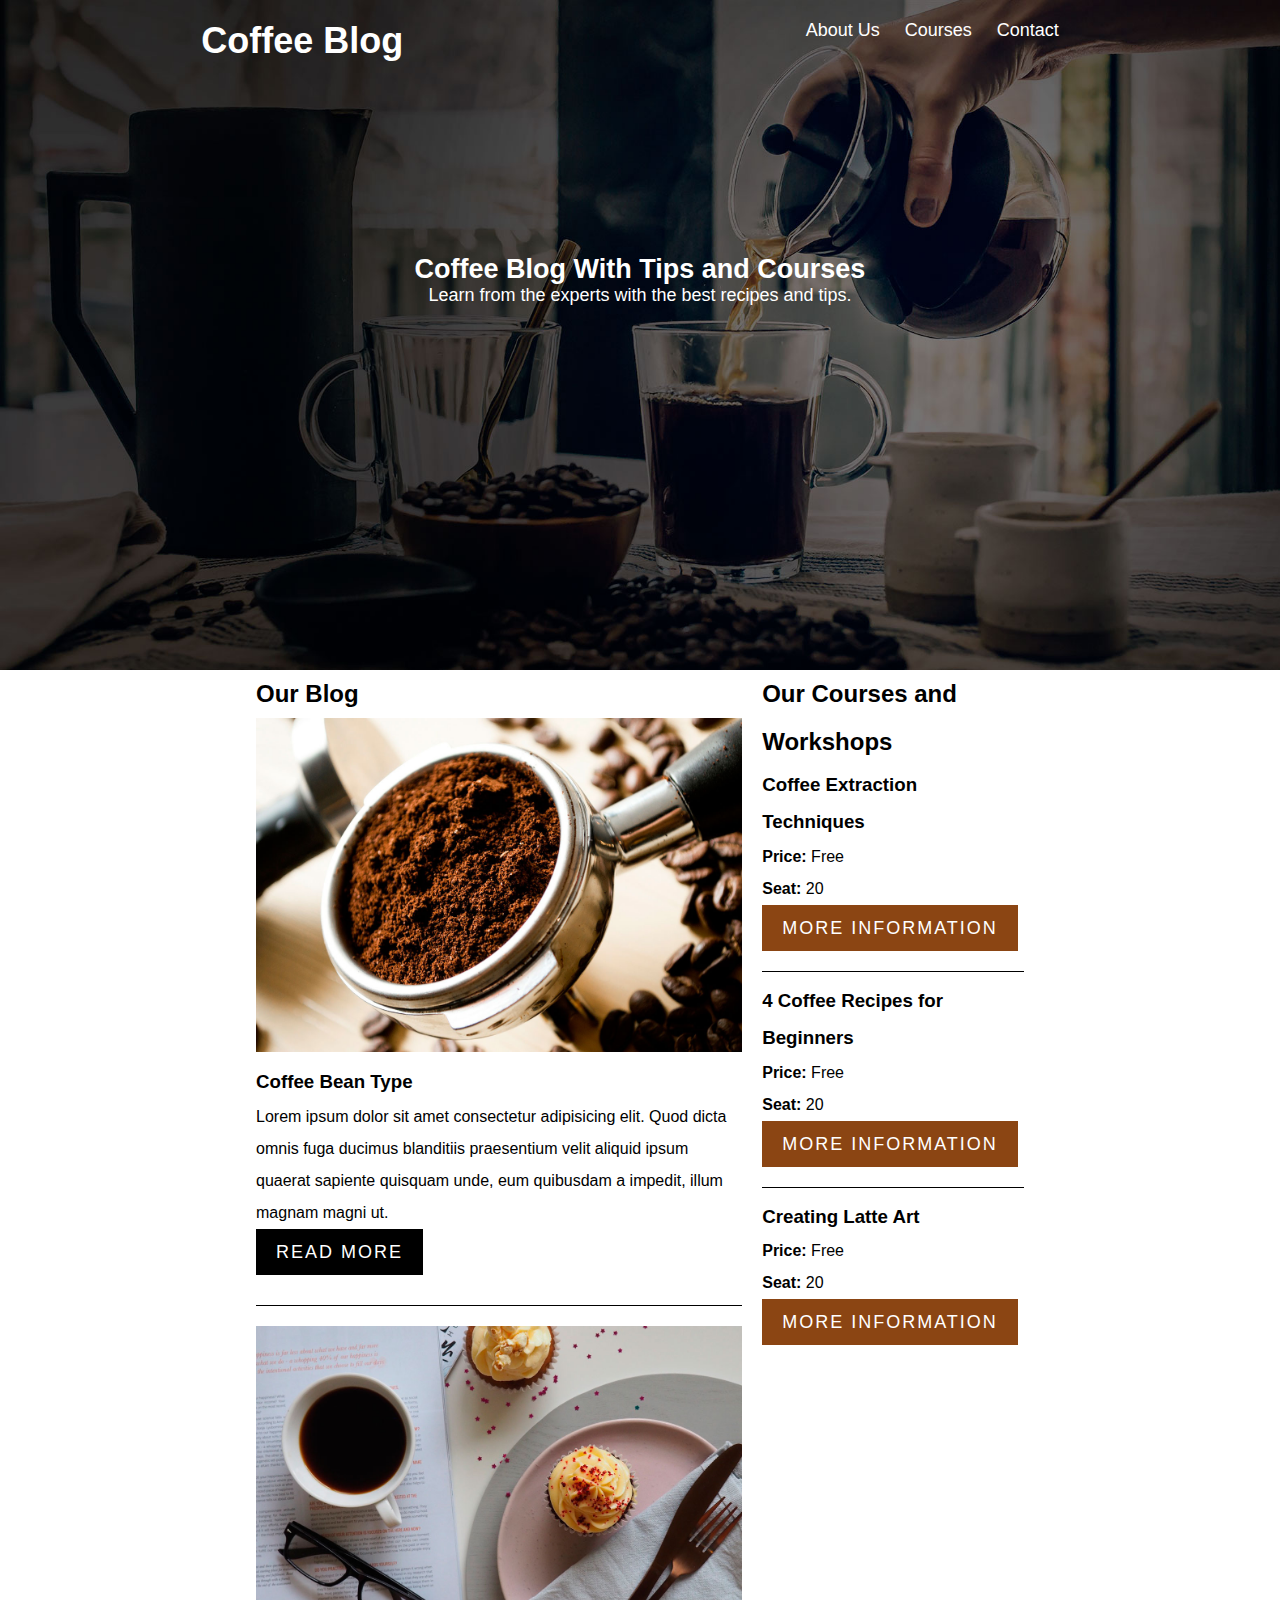
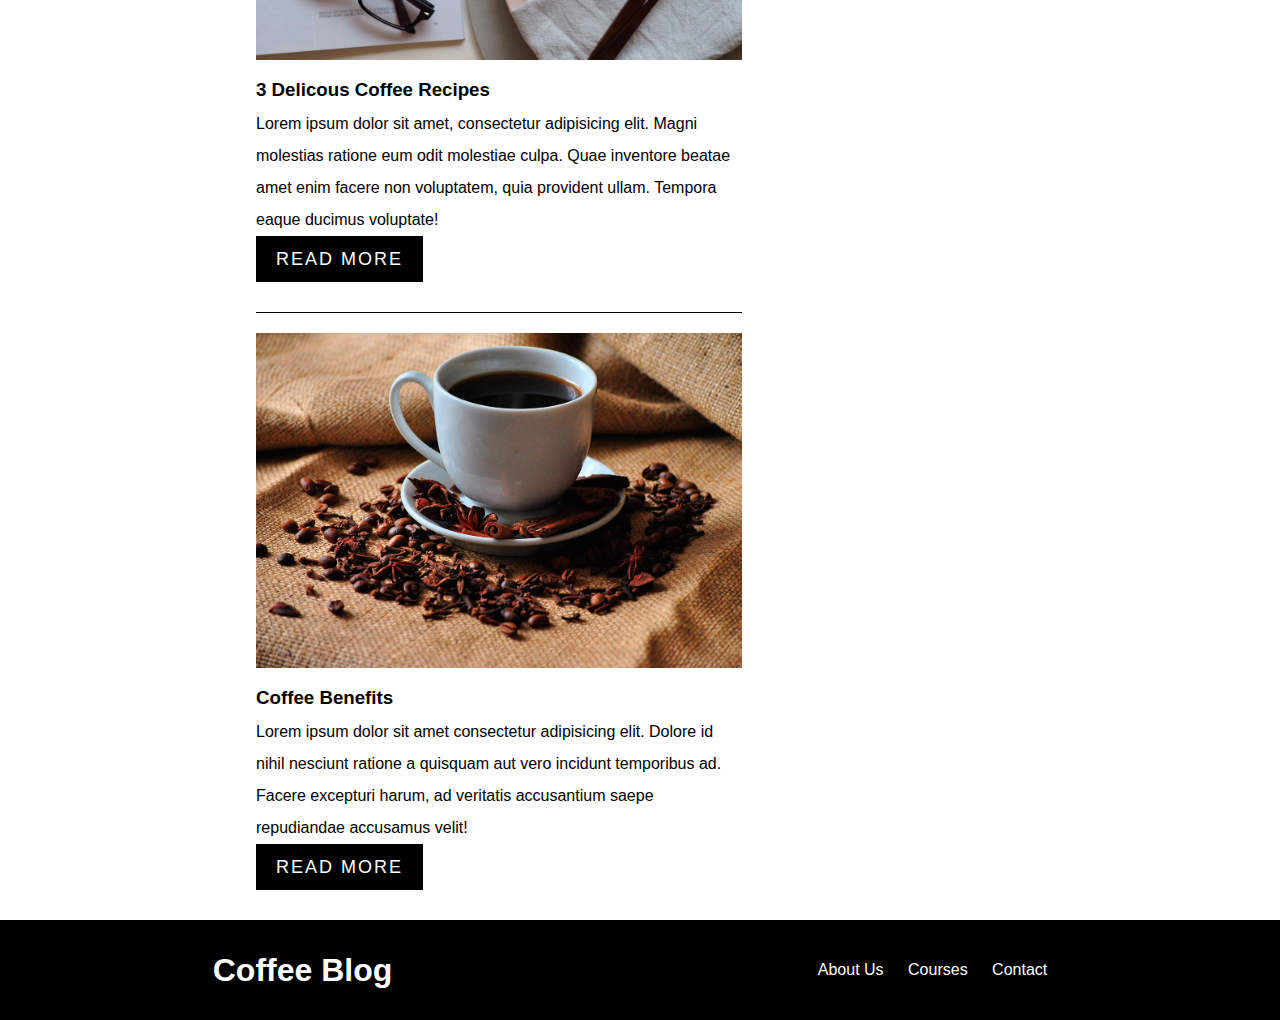
<file: index.html>
<!DOCTYPE html>
<html lang="en">
<head>
  <meta charset="UTF-8">
  <meta name="viewport" content="width=device-width, initial-scale=1.0">
  <link rel="stylesheet" href="index.css">
  <link rel="icon" type="image/x-icon" href="coffee-images-main/icon.ico">
  <title>Coffee Blog</title>
</head>
<body>
  <header class="site-header">
      <div class="nav-menu">
          <a href="index.html"><h1>Coffee Blog</h1></a>
          <nav class="header-nav">
              <a class="header-a" href="about.html">About Us</a>
              <a class="header-a" href="courses.html">Courses</a>
              <a class="header-a" href="contact.html">Contact</a>
          </nav>
      </div>
      <div class="welcome">
        <h2>Coffee Blog With Tips and Courses</h2>
        <p>Learn from the experts with the best recipes and tips.</p>
      </div>
  </header>

  <main class="main-container">
      <div class="our-blog-container">
        <h2>Our Blog</h2> 
          <div class="blog-itema">
            <img src="coffee-images-main/blog1.jpg" alt="Espresso">
            <h3>Coffee Bean Type</h3>
            <p>Lorem ipsum dolor sit amet consectetur adipisicing elit. Quod dicta omnis fuga ducimus blanditiis praesentium velit aliquid ipsum quaerat sapiente quisquam unde, eum quibusdam a impedit, illum magnam magni ut.</p>
            <a href="type.html" class="read-more">READ MORE</a>
          </div>
          <div class="blog-itemb">
            <img src="coffee-images-main/blog2.jpg" alt="">
            <h3>3 Delicous Coffee Recipes</h3>
            <p>Lorem ipsum dolor sit amet, consectetur adipisicing elit. Magni molestias ratione eum odit molestiae culpa. Quae inventore beatae amet enim facere non voluptatem, quia provident ullam. Tempora eaque ducimus voluptate!</p>
            <a href="recipe.html" class="read-more">READ MORE</a>
          </div>
          <div class="blog-itemc">
            <img src="coffee-images-main/blog3.jpg" alt="">
            <h3>Coffee Benefits</h3> 
            <p>Lorem ipsum dolor sit amet consectetur adipisicing elit. Dolore id nihil nesciunt ratione a quisquam aut vero incidunt temporibus ad. Facere excepturi harum, ad veritatis accusantium saepe repudiandae accusamus velit!</p>
            <a href="benefits.html" class="read-more">READ MORE</a>
          </div>
      </div>
      <div class="our-courses-container">
        <h2>Our Courses and Workshops</h2>
        <div class="course-item1">
          <h3>Coffee Extraction Techniques</h3>
          <p><strong>Price:</strong> Free</p>
          <p><strong>Seat:</strong> 20</p>
          <a href="course-info.html" class="more-info">MORE INFORMATION</a>
        </div>
        <div class="course-item1">
          <h3>4 Coffee Recipes for Beginners</h3>
          <p><strong>Price:</strong> Free</p>
          <p><strong>Seat:</strong> 20</p>
          <a href="course-info.html" class="more-info">MORE INFORMATION</a>
        </div>
        <div class="course-item2">
          <h3>Creating Latte Art</h3>
          <p><strong>Price:</strong> Free</p>
          <p><strong>Seat:</strong> 20</p>
          <a href="course-info.html" class="more-info">MORE INFORMATION</a>
        </div>
      </div>
  </main>

  <footer>
    <div class="footer-cb">
      <a href="index.html"><h1>Coffee Blog</h1></a>
    </div>
    <div class="footer-nav">
      <nav>
        <a class="footer-a" href="about.html">About Us</a>
        <a class="footer-a" href="courses.html">Courses</a>
        <a class="footer-a" href="contact.html">Contact</a>
      </nav>
    </div>
  </footer>  
</body>
</html>
</file>
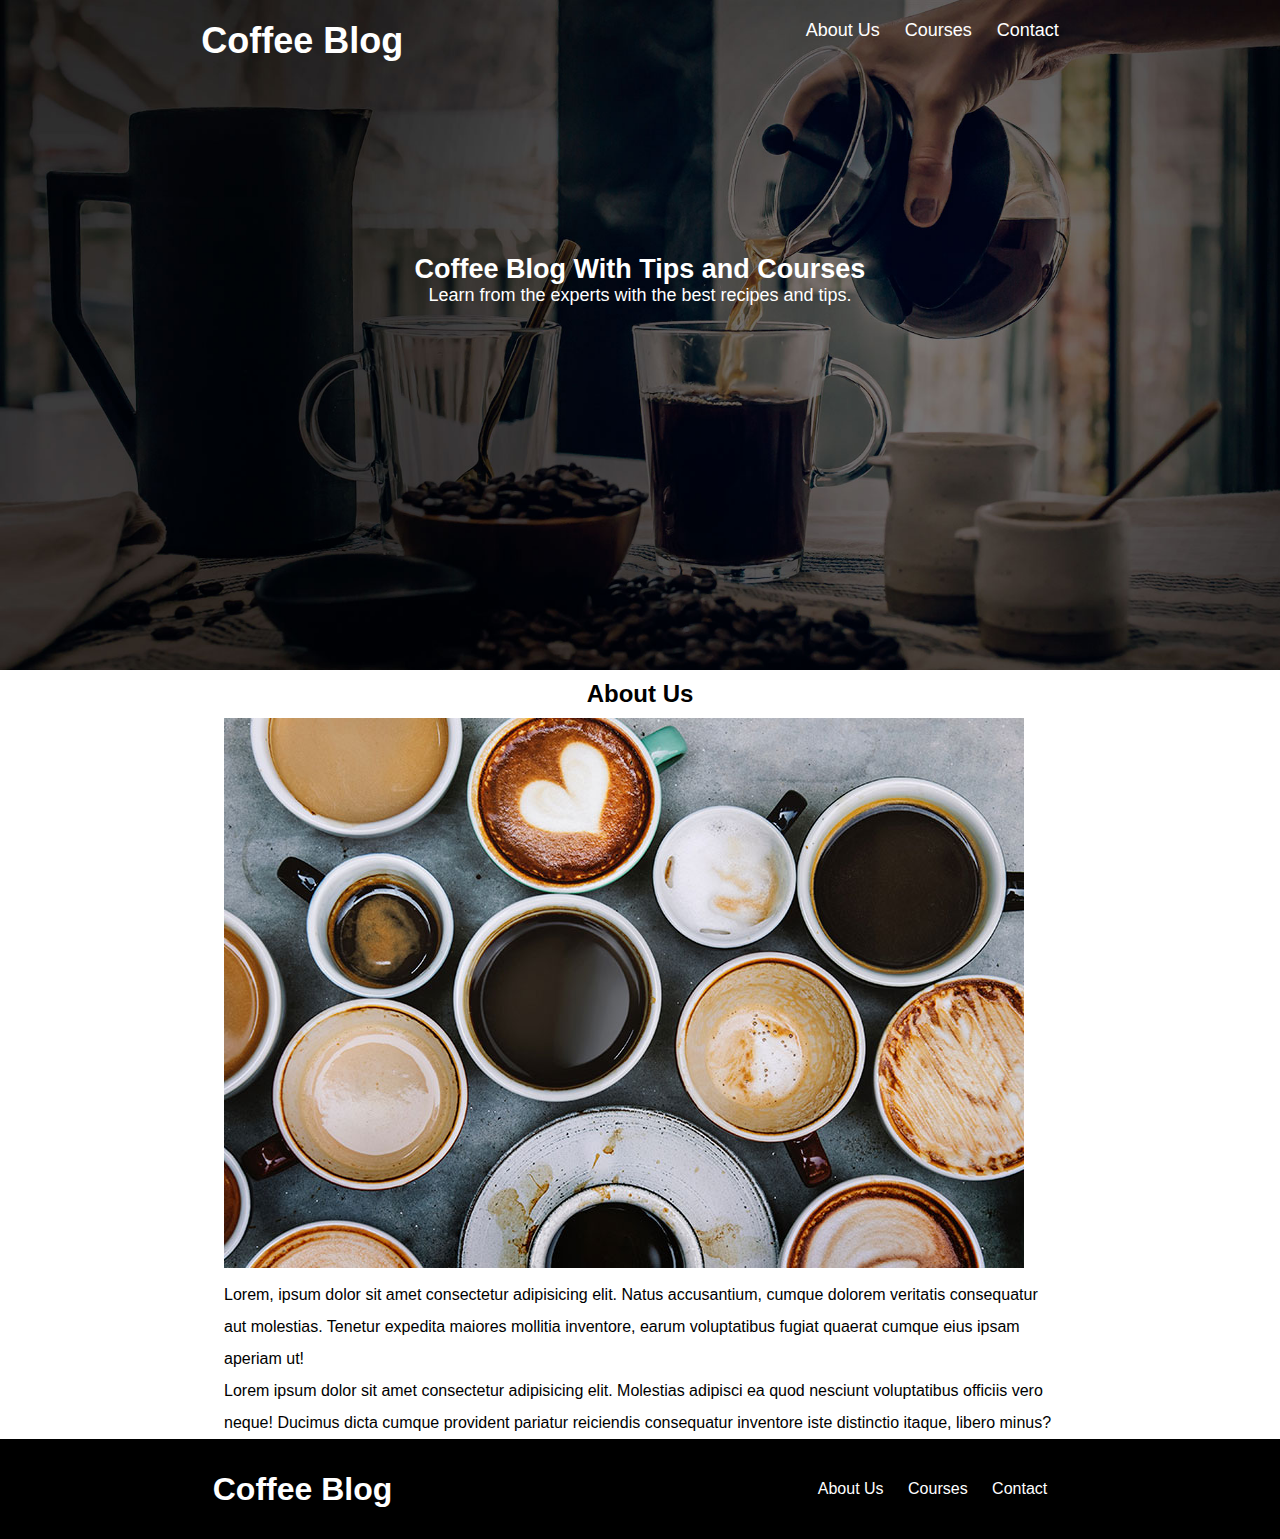
<file: about.html>
<!DOCTYPE html>
<html lang="en">
<head>
  <meta charset="UTF-8">
  <meta name="viewport" content="width=device-width, initial-scale=1.0">
  <title>About</title>
  <link rel="stylesheet" href="index.css">
  <link rel="icon" type="image/x-icon" href="coffee-images-main/icon.ico">
</head>
<body>
  <header class="site-header">
    <div class="nav-menu">
      <a href="index.html"><h1>Coffee Blog</h1></a>
        <nav class="header-nav">
            <a class="header-a" href="about.html">About Us</a>
            <a class="header-a" href="courses.html">Courses</a>
            <a class="header-a" href="contact.html">Contact</a>
        </nav>
    </div>
    <div class="welcome">
      <h2>Coffee Blog With Tips and Courses</h2>
      <p>Learn from the experts with the best recipes and tips.</p>
    </div>
  </header>

  <main class="about-main">
    <h2 class="about-title">About Us</h2>
    <img src="coffee-images-main/us.jpg" alt="">
    <p>Lorem, ipsum dolor sit amet consectetur adipisicing elit. Natus accusantium, cumque dolorem veritatis consequatur aut molestias. Tenetur expedita maiores mollitia inventore, earum voluptatibus fugiat quaerat cumque eius ipsam aperiam ut!</p> 
    <p>Lorem ipsum dolor sit amet consectetur adipisicing elit. Molestias adipisci ea quod nesciunt voluptatibus officiis vero neque! Ducimus dicta cumque provident pariatur reiciendis consequatur inventore iste distinctio itaque, libero minus?</p>
  </main>

  <footer>
    <a href="index.html"><h1>Coffee Blog</h1></a>
    <nav class="footer-nav">
      <a class="footer-a" href="about.html">About Us</a>
      <a class="footer-a" href="courses.html">Courses</a>
      <a class="footer-a" href="contact.html">Contact</a>
    </nav>
</footer> 
  
</body>
</html>
</file>
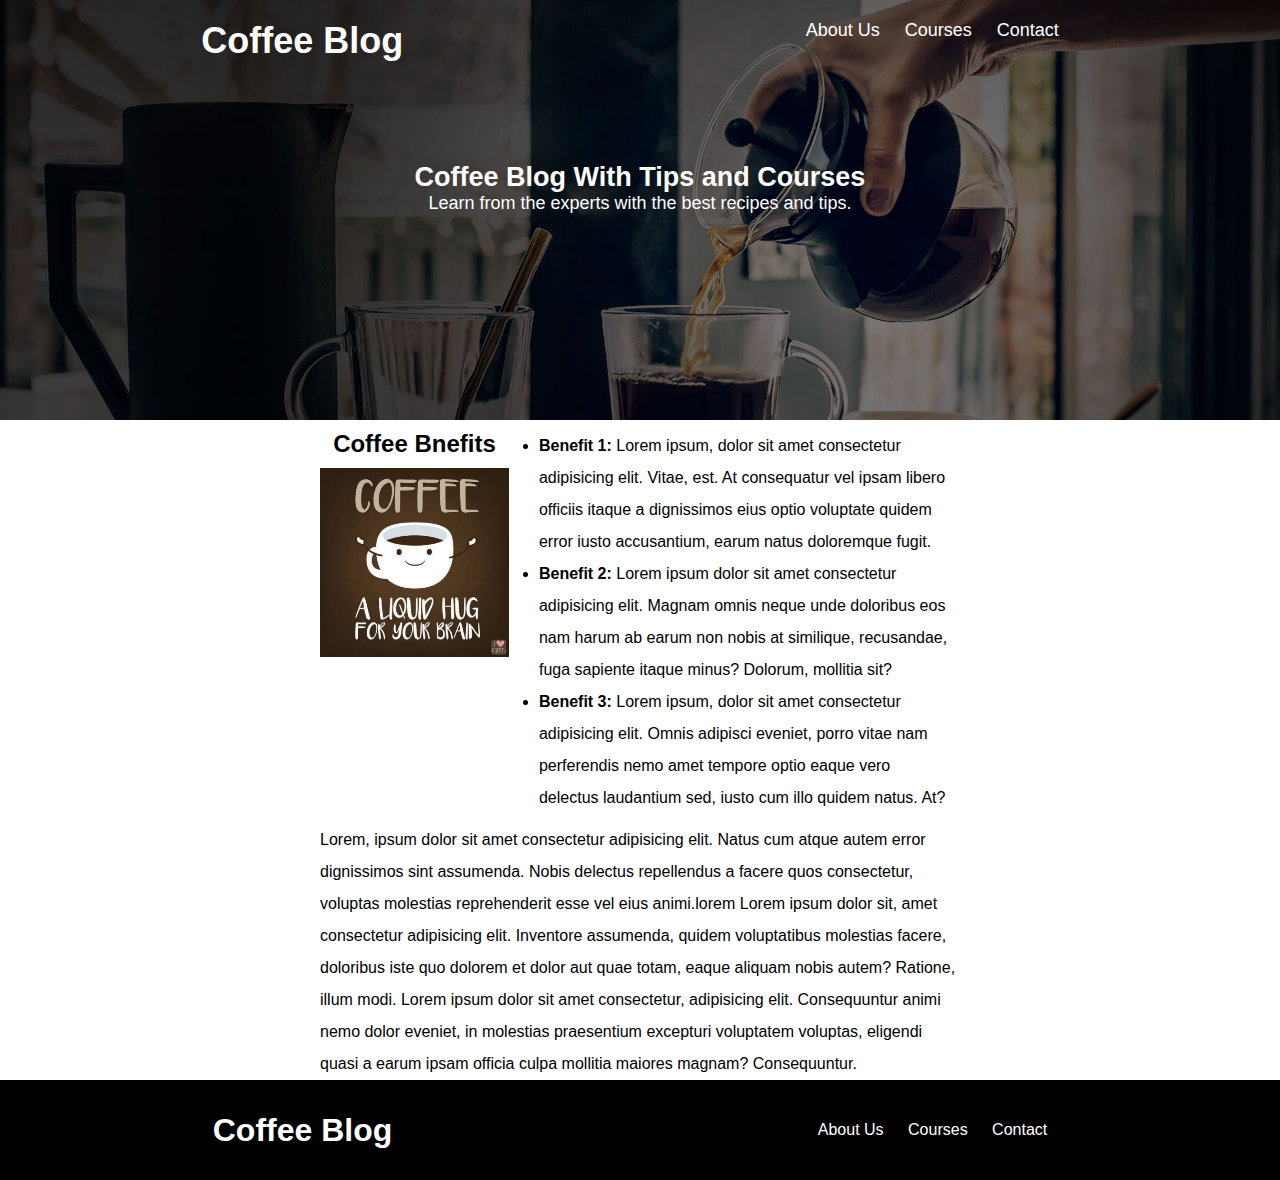
<file: benefits.html>
<!DOCTYPE html>
<html lang="en">
<head>
  <meta charset="UTF-8">
  <meta name="viewport" content="width=device-width, initial-scale=1.0">
  <title>About</title>
  <link rel="stylesheet" href="index.css">
  <link rel="icon" type="image/x-icon" href="coffee-images-main/icon.ico">
</head>
<body>
  <header class="read-header">
    <div class="nav-menu">
      <a href="index.html"><h1>Coffee Blog</h1></a>
        <nav class="header-nav">
            <a class="header-a" href="about.html">About Us</a>
            <a class="header-a" href="courses.html">Courses</a>
            <a class="header-a" href="contact.html">Contact</a>
        </nav>
    </div>
    <div class="read-welcome">
      <h2>Coffee Blog With Tips and Courses</h2>
      <p>Learn from the experts with the best recipes and tips.</p>
    </div>
  </header>

  <main>
    <div class="read-main">
      <div>
        <h2 class="about-title">Coffee Bnefits</h2>
        <img src="coffee-images-main/coffee-memes-40.webp" alt="">
      </div>
      <div class="types">
        <ul>
          <li><strong>Benefit 1: </strong>Lorem ipsum, dolor sit amet consectetur adipisicing elit. Vitae, est. At consequatur vel ipsam libero officiis itaque a dignissimos eius optio voluptate quidem error iusto accusantium, earum natus doloremque fugit.
          </li>
          <li><strong>Benefit 2: </strong>Lorem ipsum dolor sit amet consectetur adipisicing elit. Magnam omnis neque unde doloribus eos nam harum ab earum non nobis at similique, recusandae, fuga sapiente itaque minus? Dolorum, mollitia sit?
          </li>
          <li><strong>Benefit 3: </strong>Lorem ipsum, dolor sit amet consectetur adipisicing elit. Omnis adipisci eveniet, porro vitae nam perferendis nemo amet tempore optio eaque vero delectus laudantium sed, iusto cum illo quidem natus. At?
          </li>
        </ul>
      </div>
    </div>
    <div>
      <p>Lorem, ipsum dolor sit amet consectetur adipisicing elit. Natus cum atque autem error dignissimos sint assumenda. Nobis delectus repellendus a facere quos consectetur, voluptas molestias reprehenderit esse vel eius animi.lorem Lorem ipsum dolor sit, amet consectetur adipisicing elit. Inventore assumenda, quidem voluptatibus molestias facere, doloribus iste quo dolorem et dolor aut quae totam, eaque aliquam nobis autem? Ratione, illum modi. Lorem ipsum dolor sit amet consectetur, adipisicing elit. Consequuntur animi nemo dolor eveniet, in molestias praesentium excepturi voluptatem voluptas, eligendi quasi a earum ipsam officia culpa mollitia maiores magnam? Consequuntur.
      </p>
    </div>
  </main>

  <footer>
    <a href="index.html"><h1>Coffee Blog</h1></a>
    <nav class="footer-nav">
      <a class="footer-a" href="about.html">About Us</a>
      <a class="footer-a" href="courses.html">Courses</a>
      <a class="footer-a" href="contact.html">Contact</a>
    </nav>
</footer> 
  
</body>
</html>
</file>
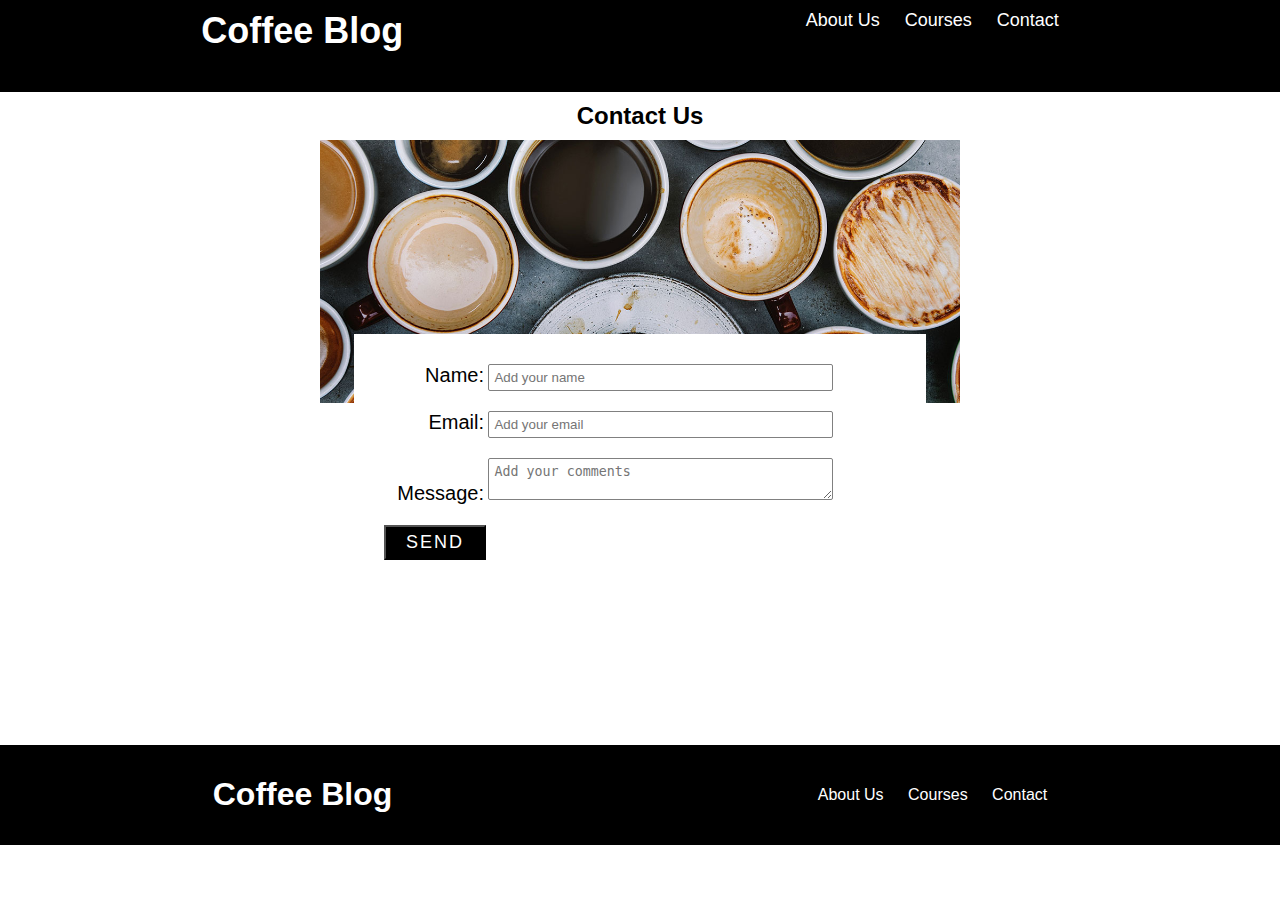
<file: contact.html>
<!DOCTYPE html>
<html lang="en">
<head>
  <meta charset="UTF-8">
  <meta name="viewport" content="width=device-width, initial-scale=1.0">
  <title>Document</title>
  <link rel="stylesheet" href="index.css">
  <link rel="icon" type="image/x-icon" href="coffee-images-main/icon.ico">
</head>
<body>
  <header class="contact-header">
      <div class="contact-nav">
          <a href="index.html"><h1>Coffee Blog</h1></a>
          <nav class="header-nav">
              <a class="header-a" href="about.html">About Us</a>
              <a class="header-a" href="courses.html">Courses</a>
              <a class="header-a" href="contact.html">Contact</a>
          </nav>
      </div>
  </header>

  <main class="contact-main">
    <div class="contact-container">
      <h2 class="contact-h2">Contact Us</h2>
    </div>
    <div class="form-container"> 
      <div class="img-container">
        <img src="coffee-images-main/contact.jpg" alt="">
      </div>
      <div class="inputs-container">
        <div class="input-control">
          <label>Name:</label>
          <input type="text" placeholder="Add your name">
        </div>
        <div class="input-control">
          <label>Email:</label>
          <input type="email" placeholder="Add your email">
        </div>
        <div class="input-control">
          <label>Message:</label>
          <textarea class="message-box" placeholder="Add your comments"></textarea>
        </div>
        <div>
          <button class="read-more">SEND</button>
        </div>
      </div>
    </div>
  </main>

  <footer>
    <div class="footer-cb">
      <a href="index.html"><h1>Coffee Blog</h1></a>
    </div>
    <div class="footer-nav">
      <nav>
        <a class="footer-a" href="about.html">About Us</a>
        <a  class="footer-a" href="courses.html">Courses</a>
        <a class="footer-a" href="contact.html">Contact</a>
      </nav>
    </div>
  </footer>  
</body>
</html>
</file>
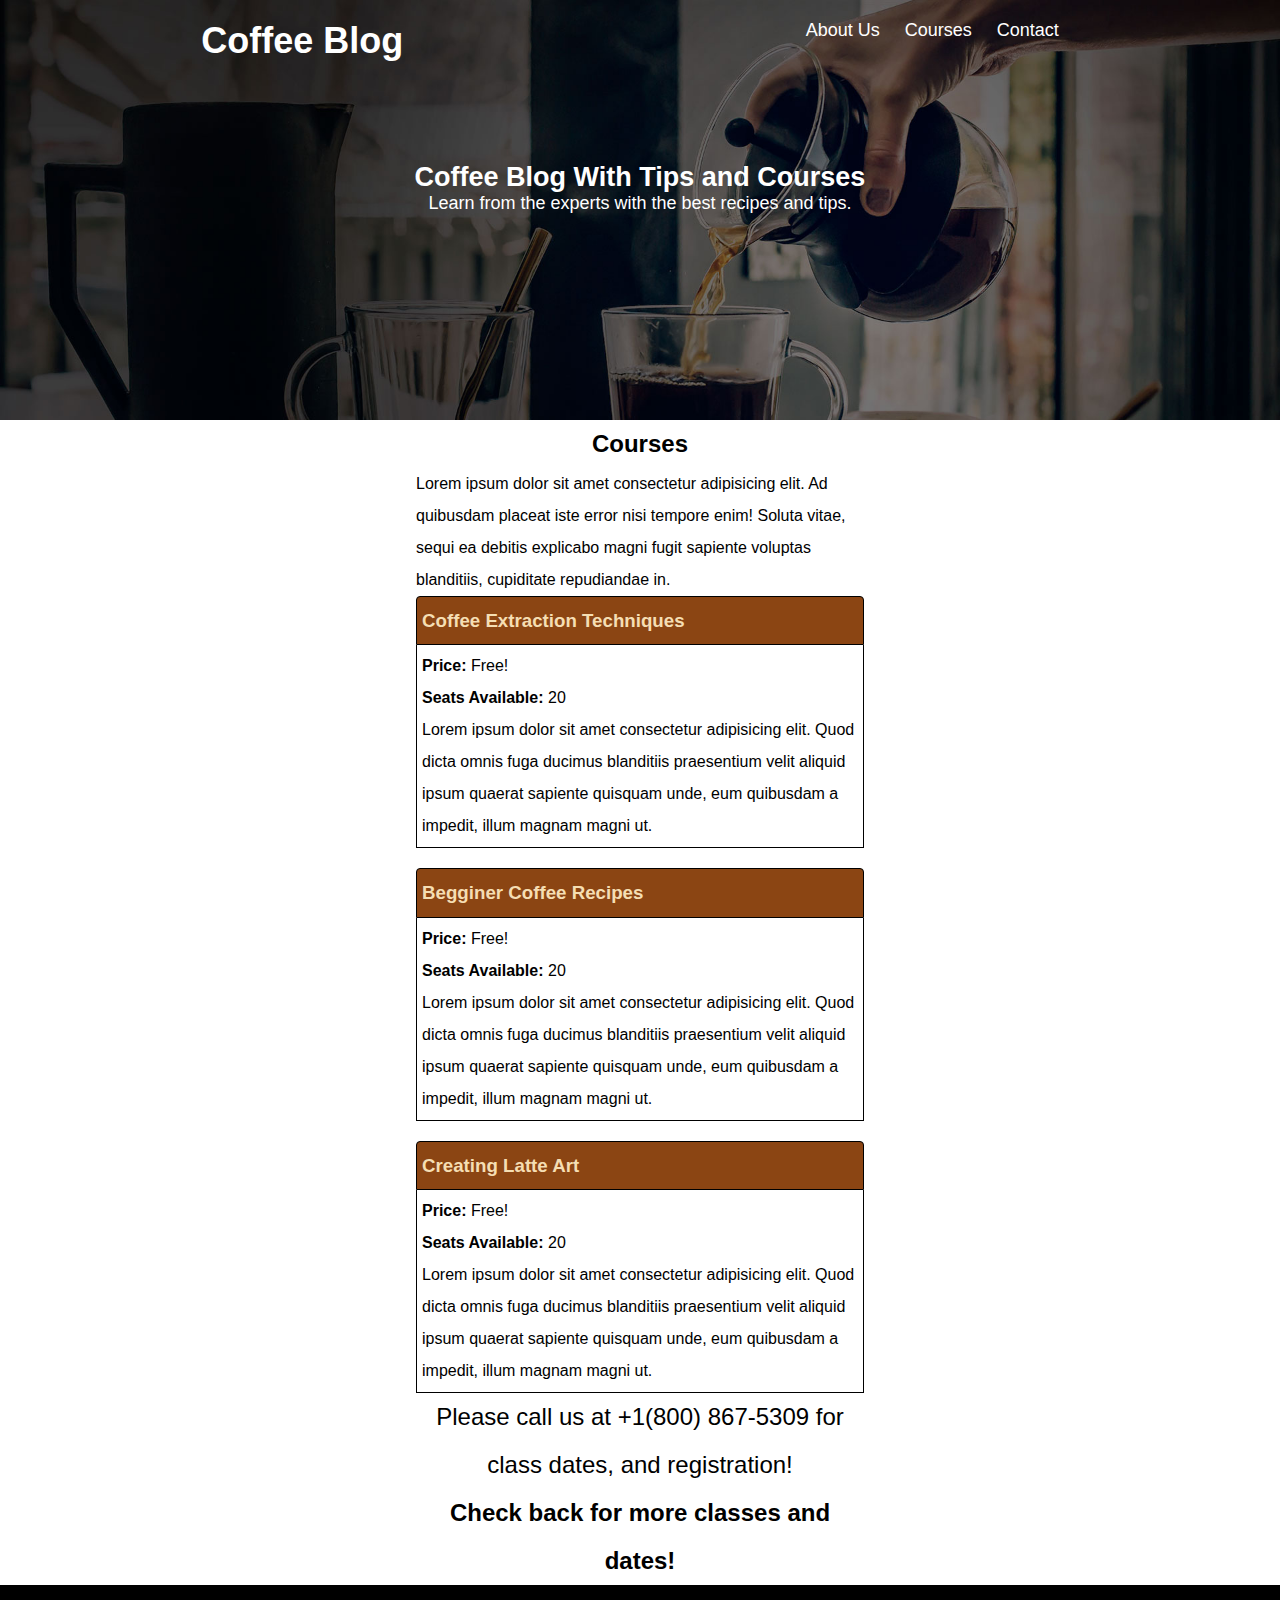
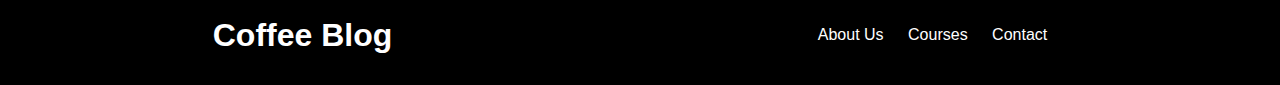
<file: course-info.html>
<!DOCTYPE html>
<html lang="en">
<head>
  <meta charset="UTF-8">
  <meta name="viewport" content="width=device-width, initial-scale=1.0">
  <title>Courses</title>
  <link rel="stylesheet" href="index.css">
  <link rel="icon" type="image/x-icon" href="coffee-images-main/icon.ico">
</head>
<body>
  <header class="read-header">
      <div class="nav-menu">
          <a href="index.html"><h1>Coffee Blog</h1></a>
          <nav class="header-nav">
              <a class="header-a" href="about.html">About Us</a>
              <a class="header-a" href="courses.html">Courses</a>
              <a class="header-a" href="contact.html">Contact</a>
          </nav>
      </div>
      <div class="read-welcome">
        <h2>Coffee Blog With Tips and Courses</h2>
        <p>Learn from the experts with the best recipes and tips.</p>
      </div>
  </header>

  <main>
    <div class="courses-container">
      <h2 class="course-title">Courses</h2> 
      <p>Lorem ipsum dolor sit amet consectetur adipisicing elit. Ad quibusdam placeat iste error nisi tempore enim! Soluta vitae, sequi ea debitis explicabo magni fugit sapiente voluptas blanditiis, cupiditate repudiandae in.</p>
        <div class="course-infoa">
          <div class="course-name">
            <h3>Coffee Extraction Techniques</h3>
          </div>
          <div class="course-p">
            <p><strong>Price:</strong> Free!</p>
            <p><strong>Seats Available:</strong> 20</p>
            <p>Lorem ipsum dolor sit amet consectetur adipisicing elit. Quod dicta omnis fuga ducimus blanditiis praesentium velit aliquid ipsum quaerat sapiente quisquam unde, eum quibusdam a impedit, illum magnam magni ut.</p>
          </div>
        </div>
        <div class="course-infob">
          <div class="course-name">
            <h3>Begginer Coffee Recipes</h3>
          </div>
          <div class="course-p">
            <p><strong>Price:</strong> Free!</p>
            <p><strong>Seats Available:</strong> 20</p>
            <p>Lorem ipsum dolor sit amet consectetur adipisicing elit. Quod dicta omnis fuga ducimus blanditiis praesentium velit aliquid ipsum quaerat sapiente quisquam unde, eum quibusdam a impedit, illum magnam magni ut.</p>
          </div>
        </div>
        <div class="course-infoc"></div>
          <div class="course-name">
            <h3>Creating Latte Art</h3>
          </div>
          <div class="course-p">
            <p><strong>Price:</strong> Free!</p>
            <p><strong>Seats Available:</strong> 20</p>
            <p>Lorem ipsum dolor sit amet consectetur adipisicing elit. Quod dicta omnis fuga ducimus blanditiis praesentium velit aliquid ipsum quaerat sapiente quisquam unde, eum quibusdam a impedit, illum magnam magni ut.</p>
          </div>
        <div class="check-back">
          <p>Please call us at +1(800) 867-5309 for class dates, and registration!</p>
          <p><strong>Check back for more classes and dates!</strong></p>
        </div>
    </div>
  </main>

  <footer>
    <div class="footer-cb">
      <a href="index.html"><h1>Coffee Blog</h1></a>
    </div>
    <div class="footer-nav">
      <nav>
        <a class="footer-a" href="about.html">About Us</a>
        <a class="footer-a" href="courses.html">Courses</a>
        <a class="footer-a" href="contact.html">Contact</a>
      </nav>
    </div>
  </footer>  
</body>
</html>
</file>
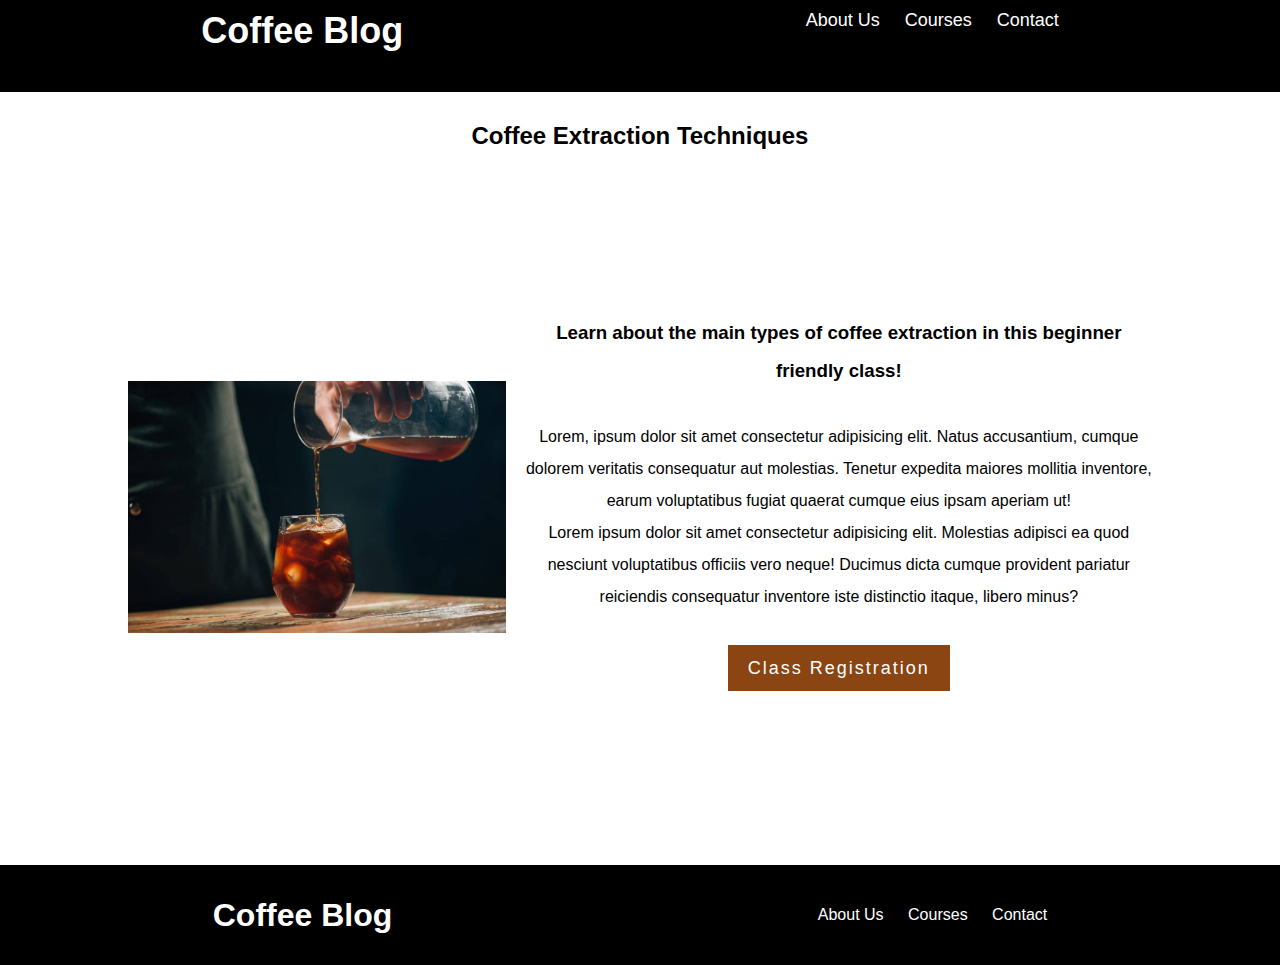
<file: course1.html>
<!DOCTYPE html>
<html lang="en">
<head>
  <meta charset="UTF-8">
  <meta name="viewport" content="width=device-width, initial-scale=1.0">
  <title>About</title>
  <link rel="stylesheet" href="index.css">
  <link rel="icon" type="image/x-icon" href="coffee-images-main/icon.ico">
</head>
<body>
  <header class="contact-header">
    <div class="contact-nav">
        <a href="index.html"><h1>Coffee Blog</h1></a>
        <nav class="header-nav">
            <a class="header-a" href="about.html">About Us</a>
            <a class="header-a" href="courses.html">Courses</a>
            <a class="header-a" href="contact.html">Contact</a>
        </nav>
    </div>
</header>

  <main class="class-main">
    <h2 class="class-title">Coffee Extraction Techniques</h2>
    <div class="class-container">
      <div class="class-img">
        <img src="coffee-images-main/coldbrew.jpg" alt="">
      </div>
      <div class="class-p">
        <p><h3>Learn about the main types of coffee extraction in this beginner friendly class!</h3></p><br>
        <p>Lorem, ipsum dolor sit amet consectetur adipisicing elit. Natus accusantium, cumque dolorem veritatis consequatur aut molestias. Tenetur expedita maiores mollitia inventore, earum voluptatibus fugiat quaerat cumque eius ipsam aperiam ut!</p> 
        <p>Lorem ipsum dolor sit amet consectetur adipisicing elit. Molestias adipisci ea quod nesciunt voluptatibus officiis vero neque! Ducimus dicta cumque provident pariatur reiciendis consequatur inventore iste distinctio itaque, libero minus?</p><br>
        <a href="course-info.html" class="more-info">Class Registration</a>
      </div>
    </div>
  </main>

  <footer>
    <a href="index.html"><h1>Coffee Blog</h1></a>
    <nav class="footer-nav">
      <a class="footer-a" href="about.html">About Us</a>
      <a class="footer-a" href="courses.html">Courses</a>
      <a class="footer-a" href="contact.html">Contact</a>
    </nav>
</footer> 
  
</body>
</html>
</file>
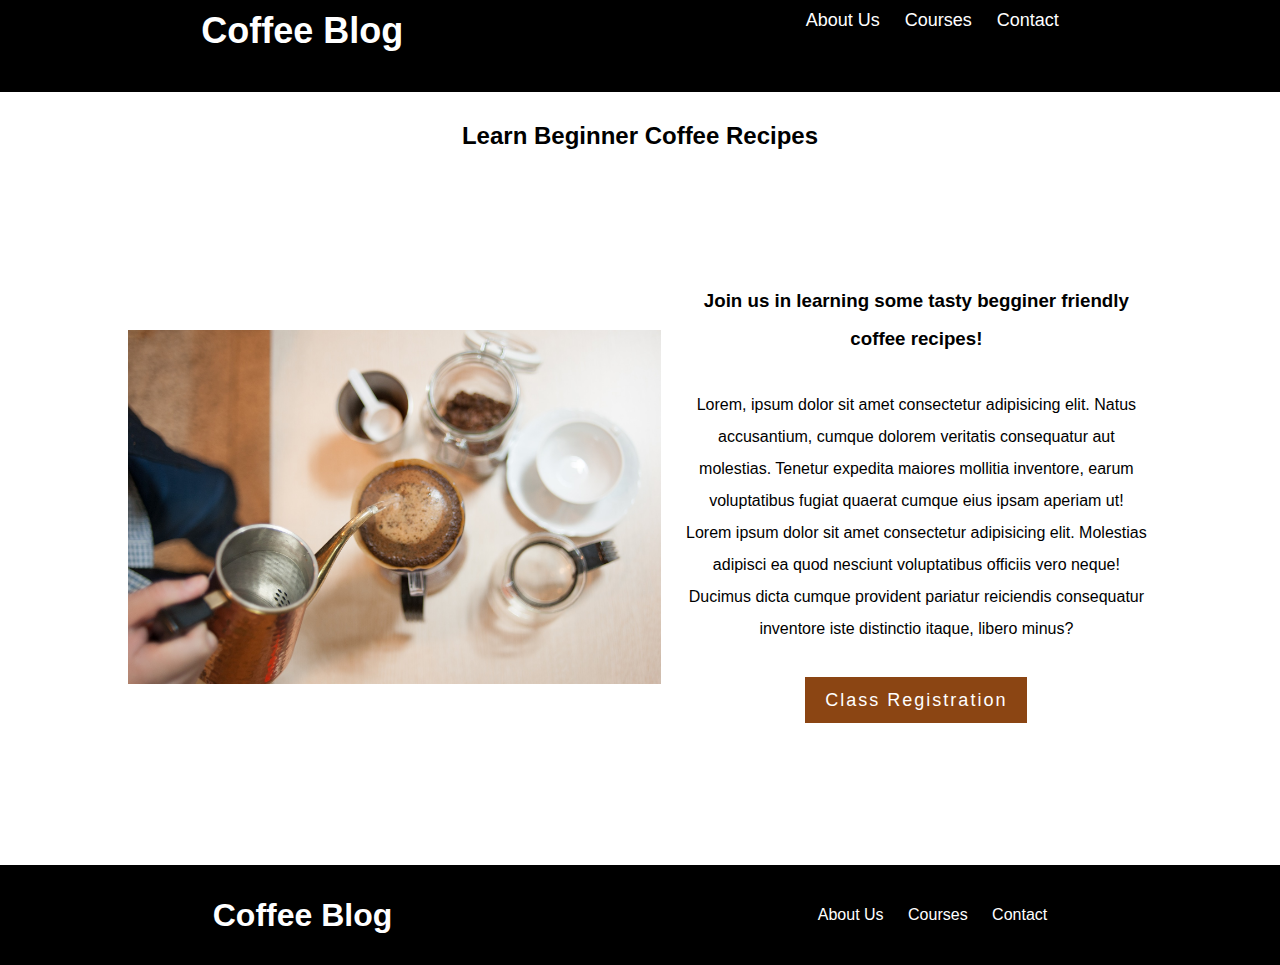
<file: course2.html>
<!DOCTYPE html>
<html lang="en">
<head>
  <meta charset="UTF-8">
  <meta name="viewport" content="width=device-width, initial-scale=1.0">
  <title>About</title>
  <link rel="stylesheet" href="index.css">
  <link rel="icon" type="image/x-icon" href="coffee-images-main/icon.ico">
</head>
<body>
  <header class="contact-header">
    <div class="contact-nav">
        <a href="index.html"><h1>Coffee Blog</h1></a>
        <nav class="header-nav">
            <a class="header-a" href="about.html">About Us</a>
            <a class="header-a" href="courses.html">Courses</a>
            <a class="header-a" href="contact.html">Contact</a>
        </nav>
    </div>
</header>

  <main class="class-main">
    <h2 class="class-title">Learn Beginner Coffee Recipes</h2>
    <div class="class-container">
      <div class="class-img">
        <img src="coffee-images-main/pour-over.jpg" alt="">
      </div>
      <div class="class-p">
        <p><h3>Join us in learning some tasty begginer friendly coffee recipes!</h3></p><br>
        <p>Lorem, ipsum dolor sit amet consectetur adipisicing elit. Natus accusantium, cumque dolorem veritatis consequatur aut molestias. Tenetur expedita maiores mollitia inventore, earum voluptatibus fugiat quaerat cumque eius ipsam aperiam ut!</p> 
        <p>Lorem ipsum dolor sit amet consectetur adipisicing elit. Molestias adipisci ea quod nesciunt voluptatibus officiis vero neque! Ducimus dicta cumque provident pariatur reiciendis consequatur inventore iste distinctio itaque, libero minus?</p><br>
        <a href="course-info.html" class="more-info">Class Registration</a>
      </div>
    </div>
  </main>

  <footer>
    <a href="index.html"><h1>Coffee Blog</h1></a>
    <nav class="footer-nav">
      <a class="footer-a" href="about.html">About Us</a>
      <a class="footer-a" href="courses.html">Courses</a>
      <a class="footer-a" href="contact.html">Contact</a>
    </nav>
</footer> 
  
</body>
</html>
</file>
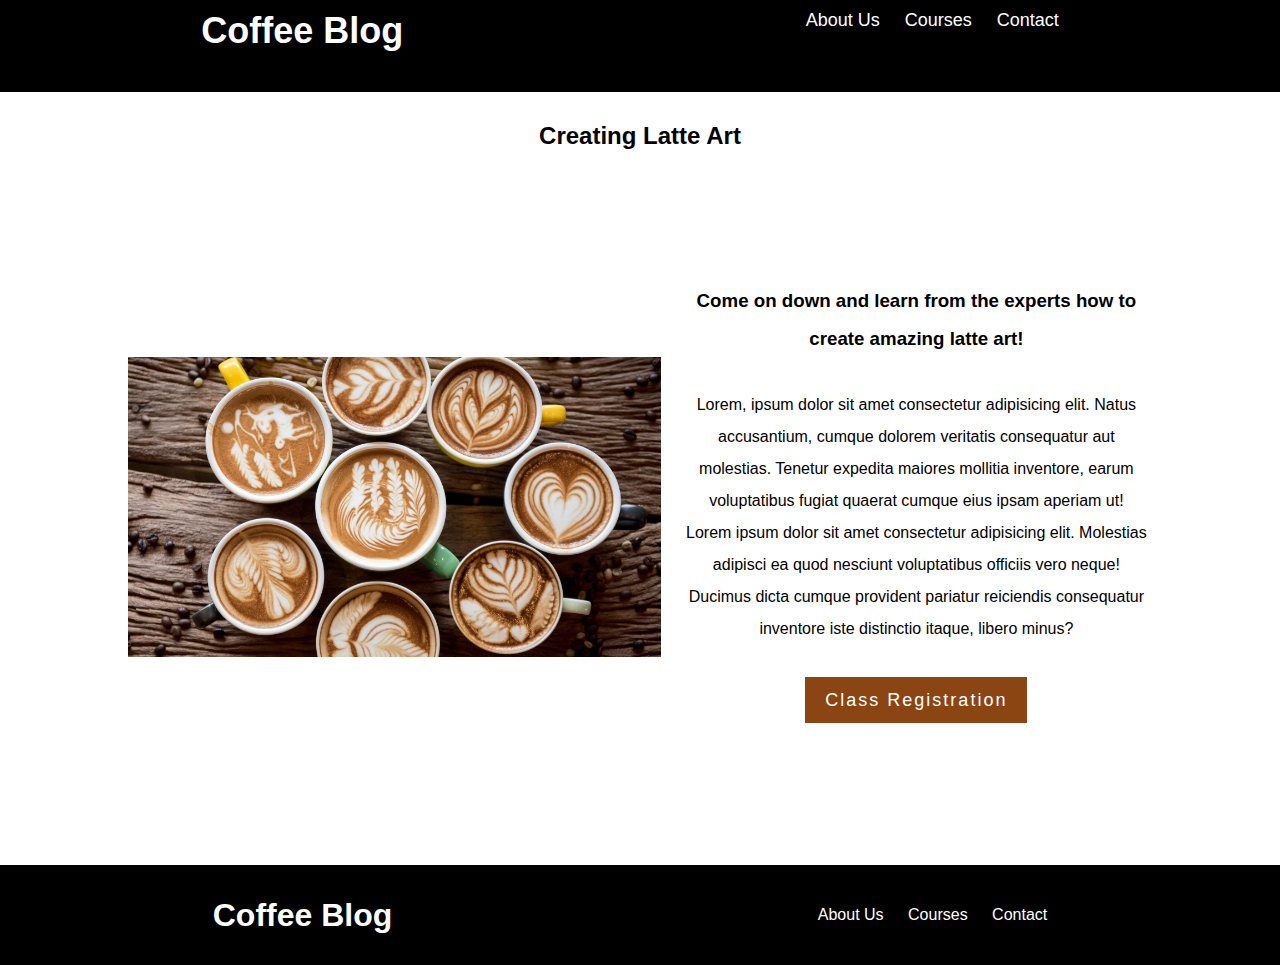
<file: course3.html>
<!DOCTYPE html>
<html lang="en">
<head>
  <meta charset="UTF-8">
  <meta name="viewport" content="width=device-width, initial-scale=1.0">
  <title>About</title>
  <link rel="stylesheet" href="index.css">
  <link rel="icon" type="image/x-icon" href="coffee-images-main/icon.ico">
</head>
<body>
  <header class="contact-header">
    <div class="contact-nav">
        <a href="index.html"><h1>Coffee Blog</h1></a>
        <nav class="header-nav">
            <a class="header-a" href="about.html">About Us</a>
            <a class="header-a" href="courses.html">Courses</a>
            <a class="header-a" href="contact.html">Contact</a>
        </nav>
    </div>
</header>

  <main class="class-main">
    <h2 class="class-title">Creating Latte Art</h2>
    <div class="class-container">
      <div class="class-img">
        <img src="coffee-images-main/latte-art.jpeg" alt="">
      </div>
      <div class="class-p">
        <p><h3>Come on down and learn from the experts how to create amazing latte art!</h3></p><br>
        <p>Lorem, ipsum dolor sit amet consectetur adipisicing elit. Natus accusantium, cumque dolorem veritatis consequatur aut molestias. Tenetur expedita maiores mollitia inventore, earum voluptatibus fugiat quaerat cumque eius ipsam aperiam ut!</p> 
        <p>Lorem ipsum dolor sit amet consectetur adipisicing elit. Molestias adipisci ea quod nesciunt voluptatibus officiis vero neque! Ducimus dicta cumque provident pariatur reiciendis consequatur inventore iste distinctio itaque, libero minus?</p><br>
        <a href="course-info.html" class="more-info">Class Registration</a>
      </div>
    </div>
  </main>

  <footer>
    <a href="index.html"><h1>Coffee Blog</h1></a>
    <nav class="footer-nav">
      <a class="footer-a" href="about.html">About Us</a>
      <a class="footer-a" href="courses.html">Courses</a>
      <a class="footer-a" href="contact.html">Contact</a>
    </nav>
</footer> 
  
</body>
</html>
</file>
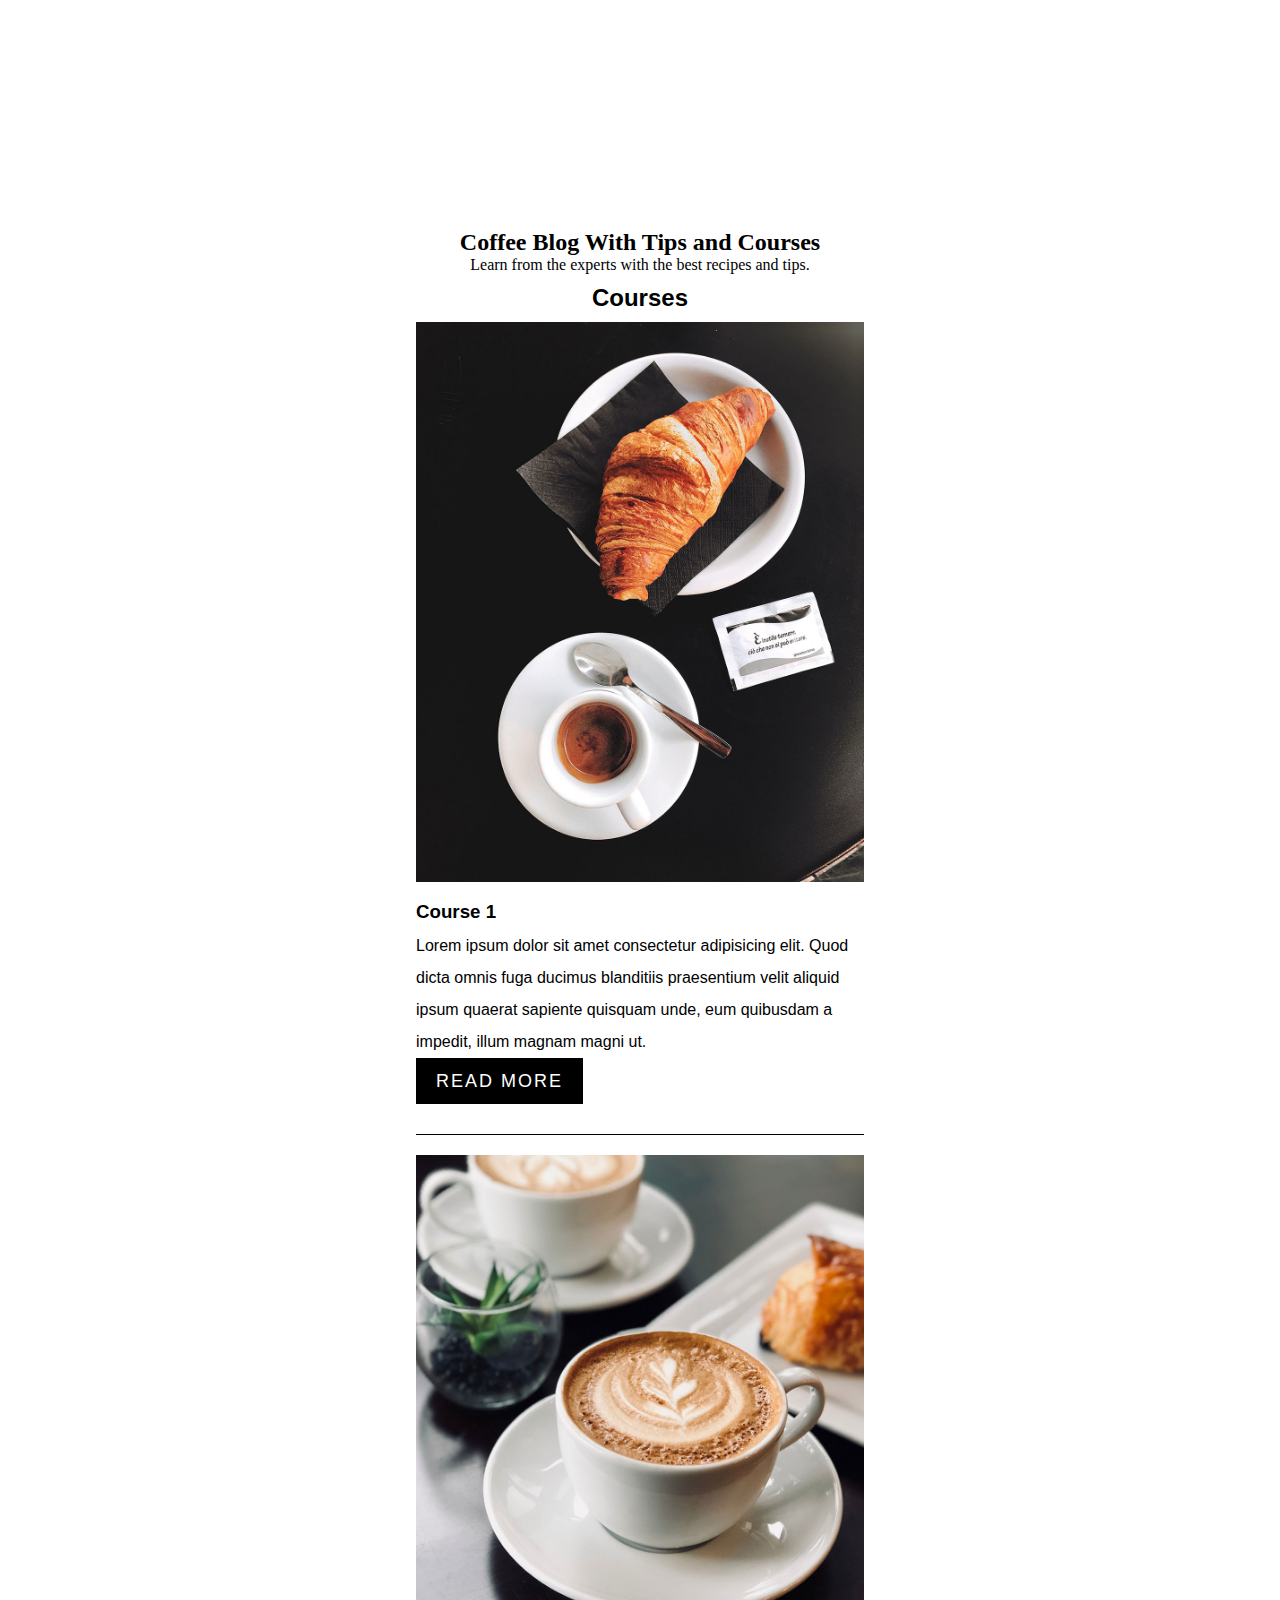
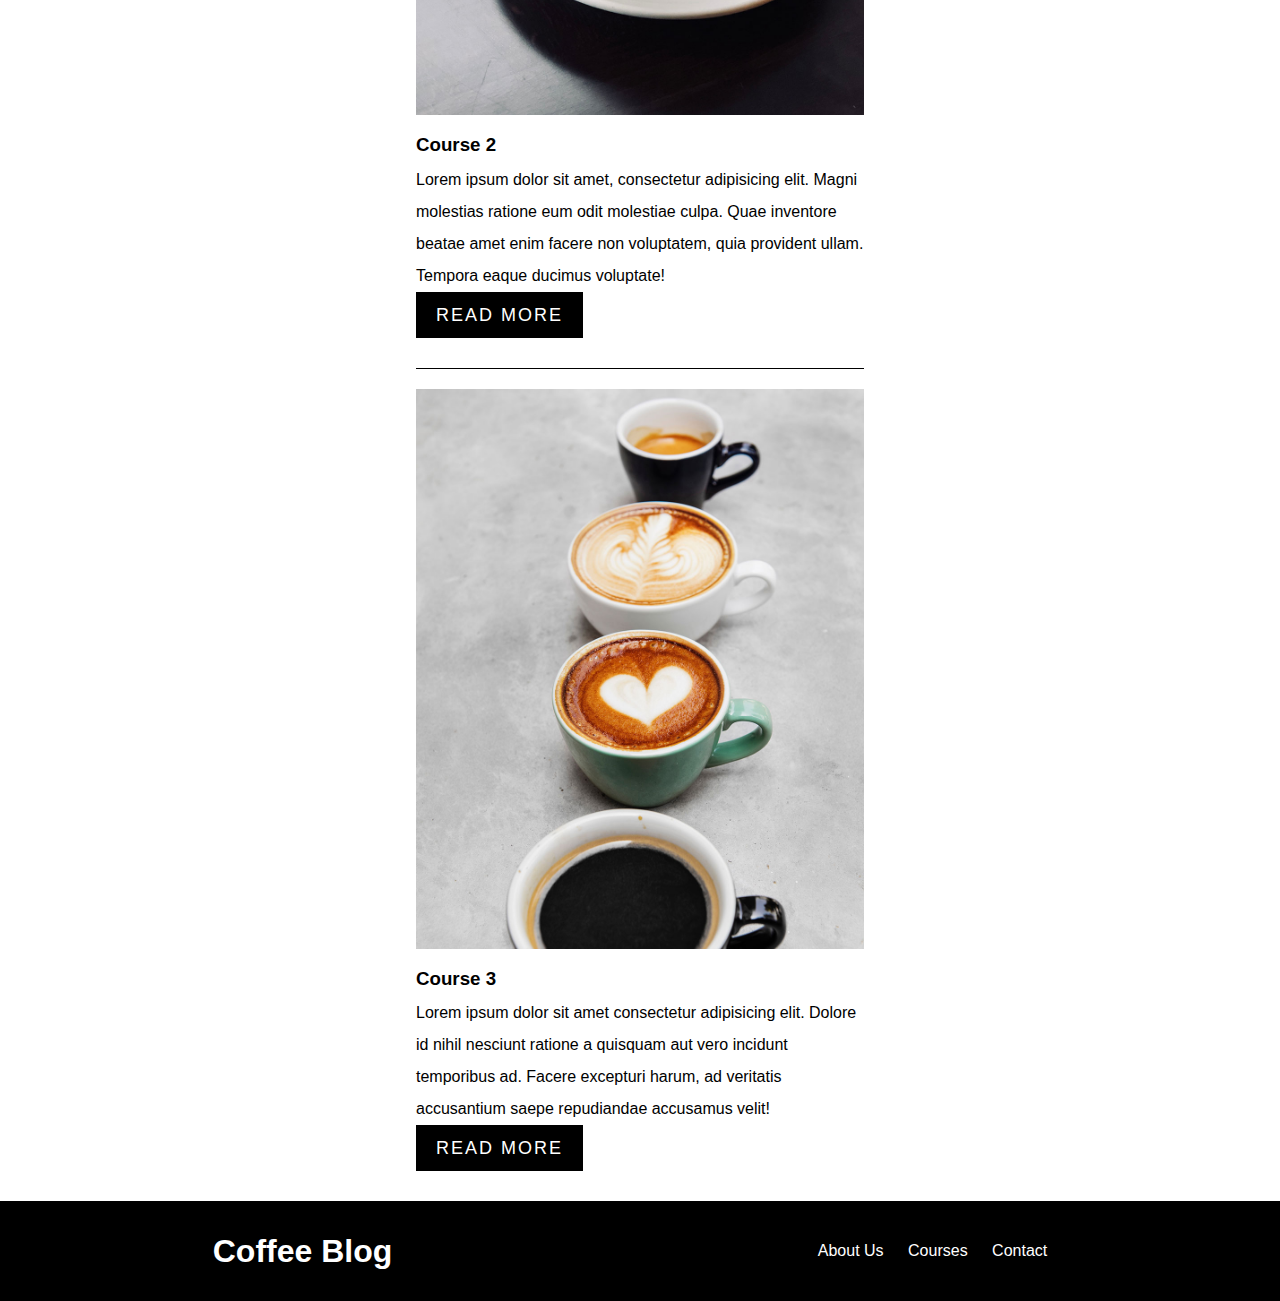
<file: courses.html>
<!DOCTYPE html>
<html lang="en">
<head>
  <meta charset="UTF-8">
  <meta name="viewport" content="width=device-width, initial-scale=1.0">
  <title>Courses</title>
  <link rel="stylesheet" href="index.css">
</head>
<body>
  <header>
      <div class="nav-menu">
          <a href="index.html"><h1>Coffee Blog</h1></a>
          <nav class="header-nav">
              <a class="header-a" href="about.html">About Us</a>
              <a class="header-a" href="courses.html">Courses</a>
              <a class="header-a" href="contact.html">Contact</a>
          </nav>
      </div>
      <div class="welcome">
        <h2>Coffee Blog With Tips and Courses</h2>
        <p>Learn from the experts with the best recipes and tips.</p>
      </div>
  </header>

  <main>
    <div class="courses-container">
      <h2 class="course-title">Courses</h2> 
        <div class="course-itema">
          <img src="coffee-images-main/course1.jpg" alt="Espresso">
          <h3>Course 1</h3>
          <p>Lorem ipsum dolor sit amet consectetur adipisicing elit. Quod dicta omnis fuga ducimus blanditiis praesentium velit aliquid ipsum quaerat sapiente quisquam unde, eum quibusdam a impedit, illum magnam magni ut.</p>
          <a href="#" class="read-more">READ MORE</a>
        </div>
        <div class="course-itemb">
          <img src="coffee-images-main/course2.jpg" alt="">
          <h3>Course 2</h3>
          <p>Lorem ipsum dolor sit amet, consectetur adipisicing elit. Magni molestias ratione eum odit molestiae culpa. Quae inventore beatae amet enim facere non voluptatem, quia provident ullam. Tempora eaque ducimus voluptate!</p>
          <a href="#" class="read-more">READ MORE</a>
        </div>
        <div class="course-itemc">
          <img src="coffee-images-main/course3.jpg" alt="">
          <h3>Course 3</h3> 
          <p>Lorem ipsum dolor sit amet consectetur adipisicing elit. Dolore id nihil nesciunt ratione a quisquam aut vero incidunt temporibus ad. Facere excepturi harum, ad veritatis accusantium saepe repudiandae accusamus velit!</p>
          <a href="#" class="read-more">READ MORE</a>
        </div>
    </div>
  </main>

  <footer>
    <div class="footer-cb">
      <a href="index.html"><h1>Coffee Blog</h1></a>
    </div>
    <div class="footer-nav">
      <nav>
        <a class="footer-a" href="about.html">About Us</a>
        <a class="footer-a" href="courses.html">Courses</a>
        <a class="footer-a" href="contact.html">Contact</a>
      </nav>
    </div>
  </footer>  
</body>
</html>
</file>
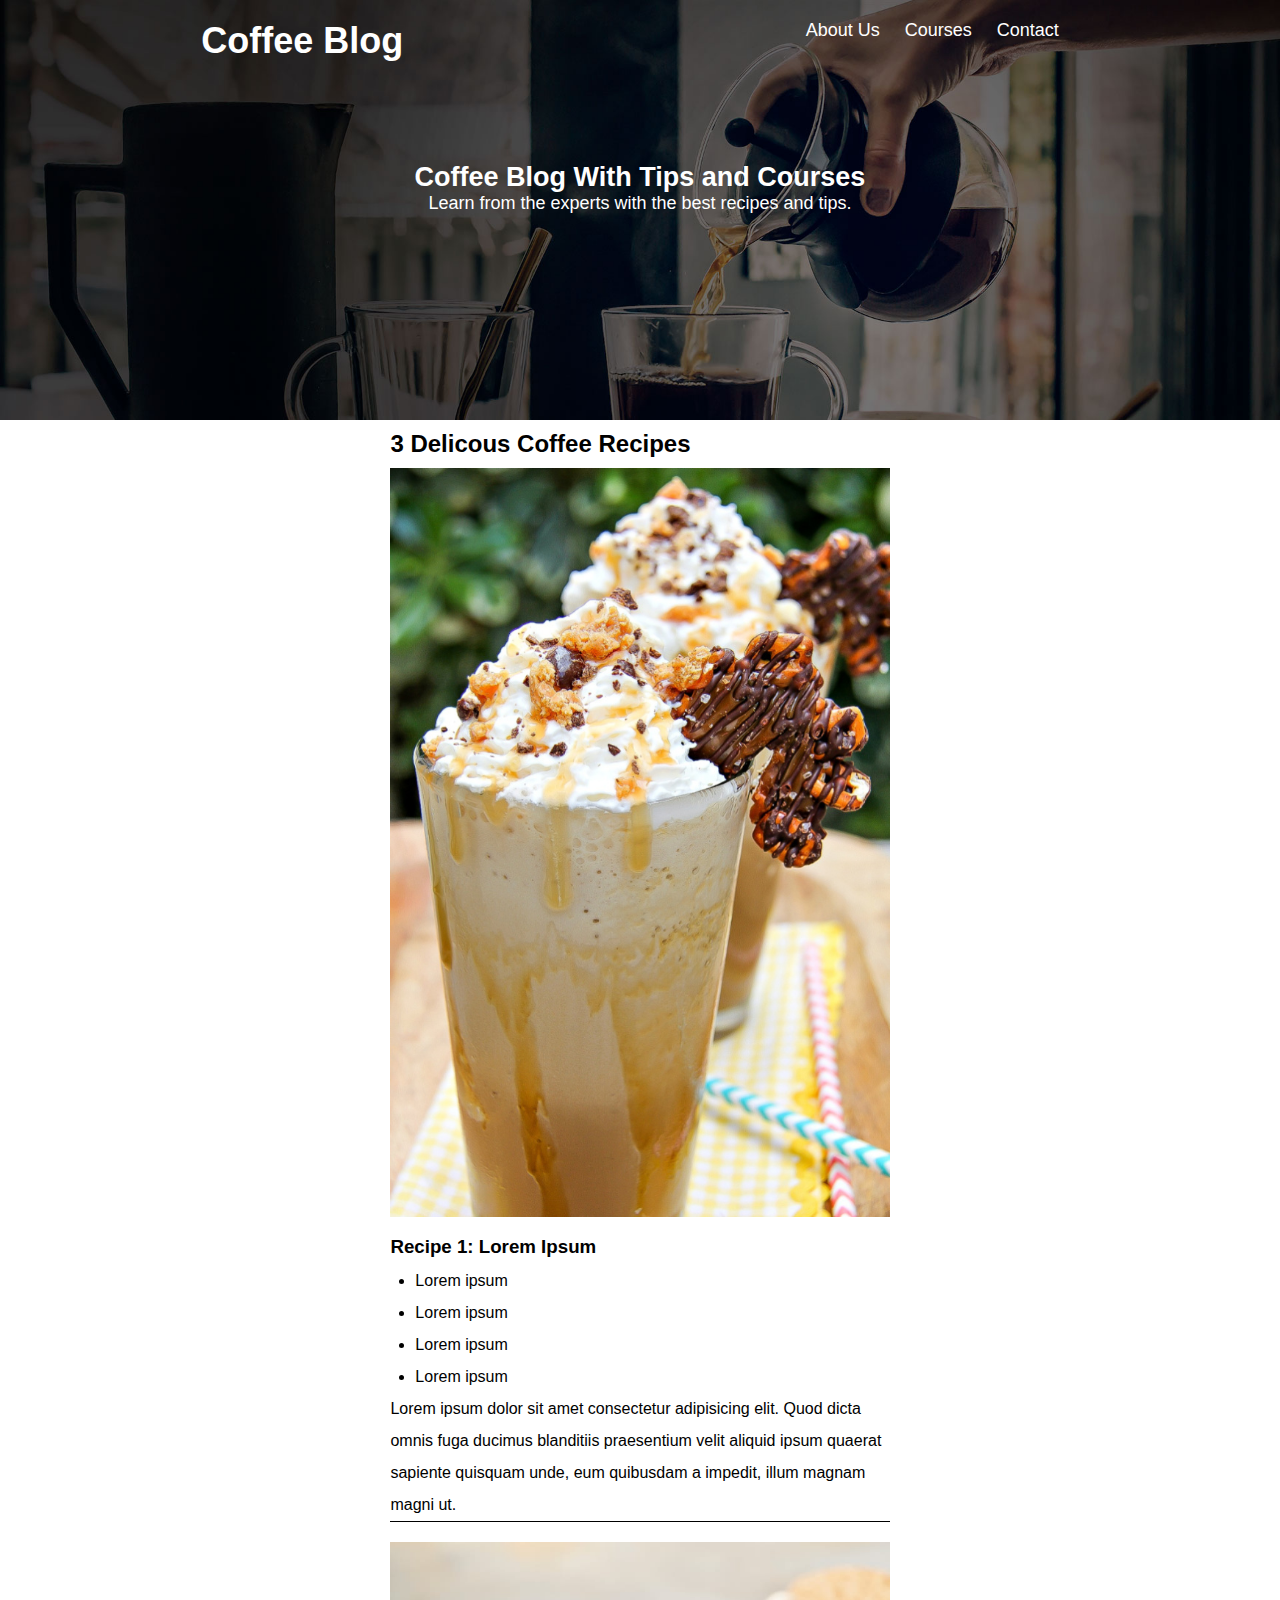
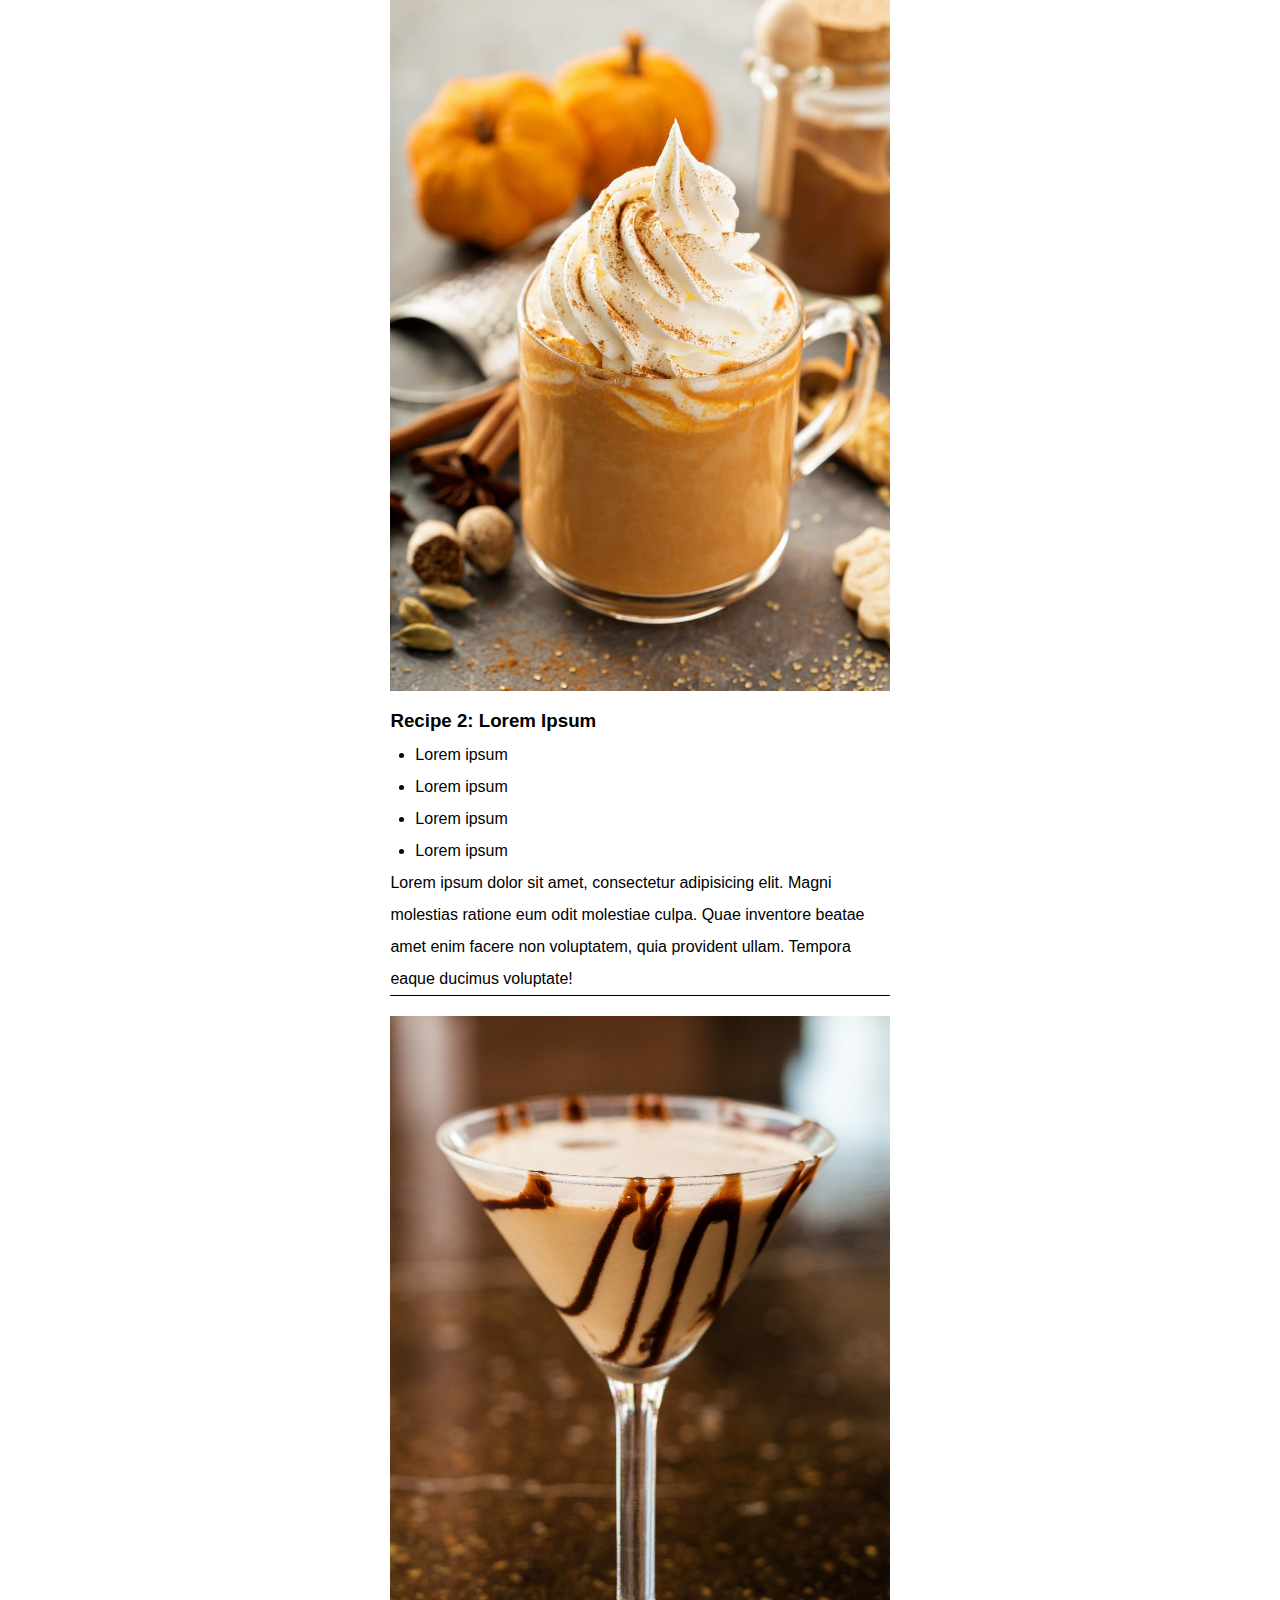
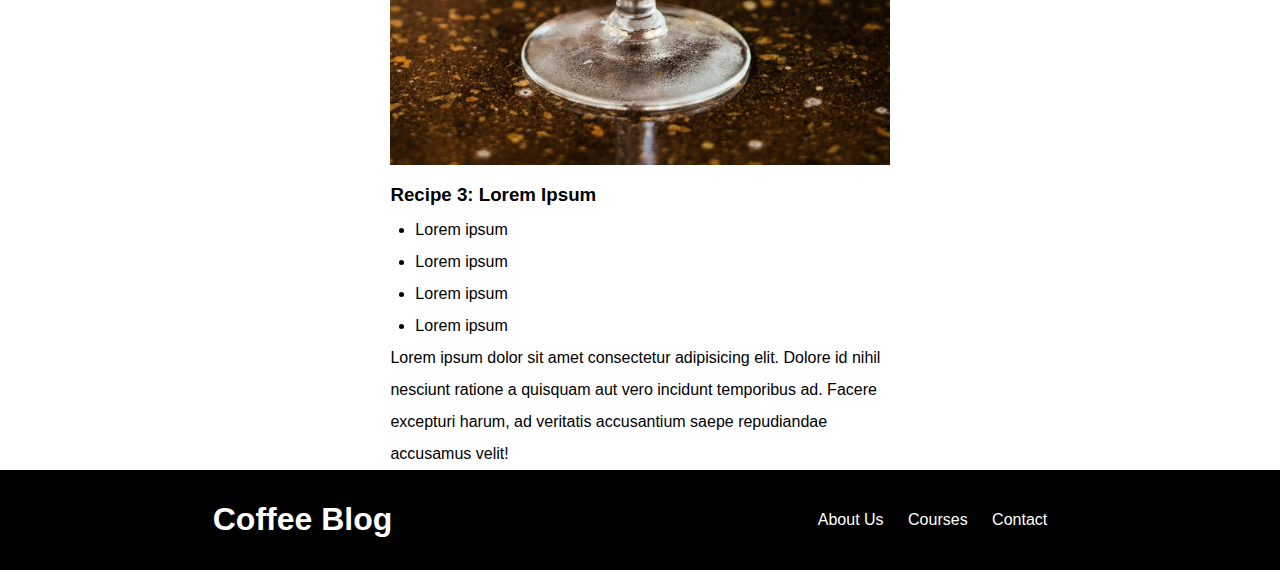
<file: recipe.html>
<!DOCTYPE html>
<html lang="en">
<head>
  <meta charset="UTF-8">
  <meta name="viewport" content="width=device-width, initial-scale=1.0">
  <link rel="stylesheet" href="index.css">
  <link rel="icon" type="image/x-icon" href="coffee-images-main/icon.ico">
  <title>Coffee Blog</title>
</head>
<body>
  <header class="read-header">
      <div class="nav-menu">
          <a href="index.html"><h1>Coffee Blog</h1></a>
          <nav class="header-nav">
              <a class="header-a" href="about.html">About Us</a>
              <a class="header-a" href="courses.html">Courses</a>
              <a class="header-a" href="contact.html">Contact</a>
          </nav>
      </div>
      <div class="read-welcome">
        <h2>Coffee Blog With Tips and Courses</h2>
        <p>Learn from the experts with the best recipes and tips.</p>
      </div>
  </header>

  <main class="main-container container">
    <div class="our-blog-container">
      <h2>3 Delicous Coffee Recipes</h2> 
        <div class="blog-itema">
          <img class="rec-img" src="coffee-images-main/recipe-1.jpg" alt="Espresso">
          <h3>Recipe 1: Lorem Ipsum</h3>
          <ul class="ingredients">
            <li>Lorem ipsum</li>
            <li>Lorem ipsum</li>
            <li>Lorem ipsum</li>
            <li>Lorem ipsum</li>
          </ul>
          <p>Lorem ipsum dolor sit amet consectetur adipisicing elit. Quod dicta omnis fuga ducimus blanditiis praesentium velit aliquid ipsum quaerat sapiente quisquam unde, eum quibusdam a impedit, illum magnam magni ut.</p>
        </div>
        <div class="blog-itemb">
          <img class="rec-img" src="coffee-images-main/recipe-2.jpeg" alt="">
          <h3>Recipe 2: Lorem Ipsum</h3>
          <ul class="ingredients">
            <li>Lorem ipsum</li>
            <li>Lorem ipsum</li>
            <li>Lorem ipsum</li>
            <li>Lorem ipsum</li>
          </ul>
          <p>Lorem ipsum dolor sit amet, consectetur adipisicing elit. Magni molestias ratione eum odit molestiae culpa. Quae inventore beatae amet enim facere non voluptatem, quia provident ullam. Tempora eaque ducimus voluptate!</p>
        </div>
        <div class="blog-itemc">
          <img class="rec-img" src="coffee-images-main/recipe-3.jpg" alt="">
          <h3>Recipe 3: Lorem Ipsum</h3> 
          <ul class="ingredients">
            <li>Lorem ipsum</li>
            <li>Lorem ipsum</li>
            <li>Lorem ipsum</li>
            <li>Lorem ipsum</li>
          </ul>
          <p>Lorem ipsum dolor sit amet consectetur adipisicing elit. Dolore id nihil nesciunt ratione a quisquam aut vero incidunt temporibus ad. Facere excepturi harum, ad veritatis accusantium saepe repudiandae accusamus velit!</p>
        </div>
    </div>
  </main>

  <footer>
    <div class="footer-cb">
      <a href="index.html"><h1>Coffee Blog</h1></a>
    </div>
    <div class="footer-nav">
      <nav>
        <a class="footer-a" href="about.html">About Us</a>
        <a class="footer-a" href="courses.html">Courses</a>
        <a class="footer-a" href="contact.html">Contact</a>
      </nav>
    </div>
  </footer>  
</body>
</html>
</file>
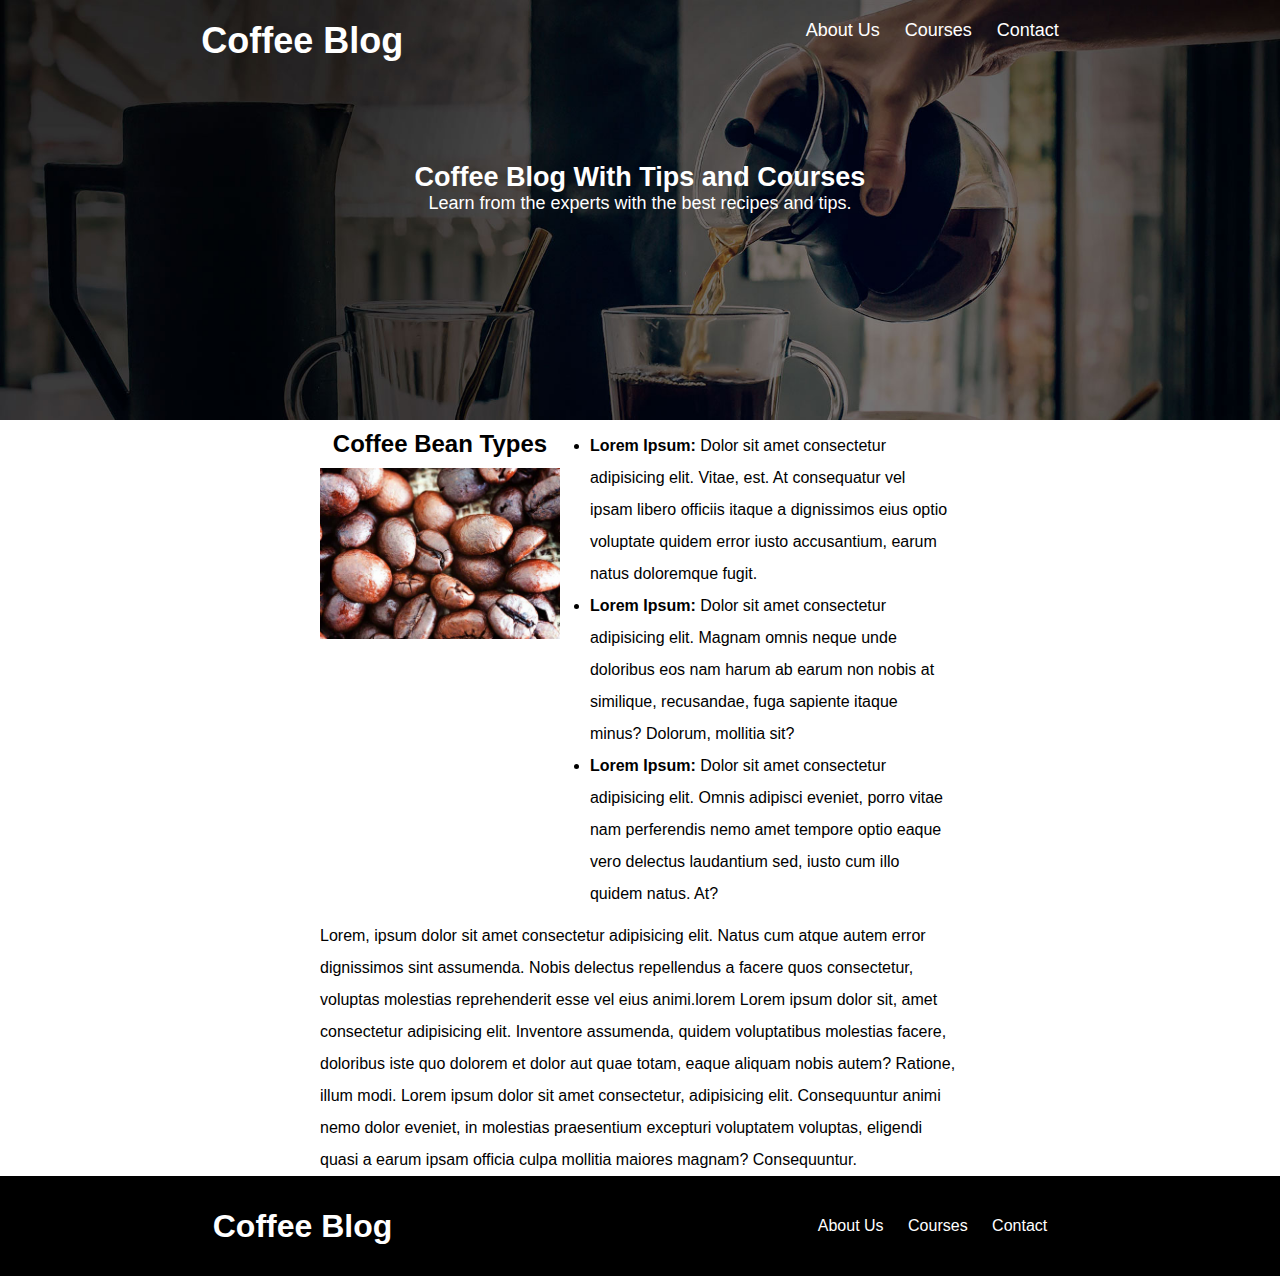
<file: type.html>
<!DOCTYPE html>
<html lang="en">
<head>
  <meta charset="UTF-8">
  <meta name="viewport" content="width=device-width, initial-scale=1.0">
  <title>About</title>
  <link rel="stylesheet" href="index.css">
  <link rel="icon" type="image/x-icon" href="coffee-images-main/icon.ico">
</head>
<body>
  <header class="read-header">
    <div class="nav-menu">
      <a href="index.html"><h1>Coffee Blog</h1></a>
        <nav class="header-nav">
            <a class="header-a" href="about.html">About Us</a>
            <a class="header-a" href="courses.html">Courses</a>
            <a class="header-a" href="contact.html">Contact</a>
        </nav>
    </div>
    <div class="read-welcome">
      <h2>Coffee Blog With Tips and Courses</h2>
      <p>Learn from the experts with the best recipes and tips.</p>
    </div>
  </header>

  <main>
    <div class="read-main">
      <div>
        <h2 class="about-title">Coffee Bean Types</h2>
        <img src="coffee-images-main/beans.jpg" alt="">
      </div>
      <div class="types">
        <ul>
          <li><strong>Lorem Ipsum:</strong> Dolor sit amet consectetur adipisicing elit. Vitae, est. At consequatur vel ipsam libero officiis itaque a dignissimos eius optio voluptate quidem error iusto accusantium, earum natus doloremque fugit.
          </li>
          <li><strong>Lorem Ipsum:</strong> Dolor sit amet consectetur adipisicing elit. Magnam omnis neque unde doloribus eos nam harum ab earum non nobis at similique, recusandae, fuga sapiente itaque minus? Dolorum, mollitia sit?
          </li>
          <li><strong>Lorem Ipsum:</strong> Dolor sit amet consectetur adipisicing elit. Omnis adipisci eveniet, porro vitae nam perferendis nemo amet tempore optio eaque vero delectus laudantium sed, iusto cum illo quidem natus. At?
          </li>
        </ul>
      </div>
    </div>
    <div>
      <p>Lorem, ipsum dolor sit amet consectetur adipisicing elit. Natus cum atque autem error dignissimos sint assumenda. Nobis delectus repellendus a facere quos consectetur, voluptas molestias reprehenderit esse vel eius animi.lorem Lorem ipsum dolor sit, amet consectetur adipisicing elit. Inventore assumenda, quidem voluptatibus molestias facere, doloribus iste quo dolorem et dolor aut quae totam, eaque aliquam nobis autem? Ratione, illum modi. Lorem ipsum dolor sit amet consectetur, adipisicing elit. Consequuntur animi nemo dolor eveniet, in molestias praesentium excepturi voluptatem voluptas, eligendi quasi a earum ipsam officia culpa mollitia maiores magnam? Consequuntur.
      </p>
    </div>
  </main>

  <footer>
    <a href="index.html"><h1>Coffee Blog</h1></a>
    <nav class="footer-nav">
      <a class="footer-a" href="about.html">About Us</a>
      <a class="footer-a" href="courses.html">Courses</a>
      <a class="footer-a" href="contact.html">Contact</a>
    </nav>
</footer> 
  
</body>
</html>
</file>
<file: index.css>
*{
  padding: 0px;
  margin: 0px;
  text-decoration: none;
}

/*Header*/
.site-header {
  text-align: center;
  color: white;
  background-image: url("coffee-images-main/banner.jpg") ;
  background-size: cover;
  height: 650px;
  font-size: 18px;
  font-family: 'Gill Sans', 'Gill Sans MT', Calibri, 'Trebuchet MS', sans-serif;
  padding-top: 20px;
}
header a{
  color: white;
}
.nav-menu{
  display: flex;
  justify-content: space-around;
  color: white;
}
img{
  max-width: 100%;
}
.welcome{
  align-items: center;
  text-align: center;
  margin-top: 15%;
}

/*Footer*/
footer{
  text-align: center;
  background-color: black;
  color: white;
  height: 100px;
  font-family: 'Gill Sans', 'Gill Sans MT', Calibri, 'Trebuchet MS', sans-serif;
  display: flex;
  justify-content: space-around;
  align-items: center;
}

nav a{
  text-align: center;
  color: white;
  padding-right: 20px;
  font-family: 'Gill Sans', 'Gill Sans MT', Calibri, 'Trebuchet MS', sans-serif;
}

footer a{
  color: white;
}

/*Main*/
main{
  text-align: left;
  line-height: 2;
  font-family: 'Gill Sans', 'Gill Sans MT', Calibri, 'Trebuchet MS', sans-serif;
  margin-left: auto;
  margin-right: auto;
  width: 50%;
}

.read-more{
  background-color: black;
  color: white;
  display: inline-block;
  font-size: 18px;
  letter-spacing: 2px;
  padding: 5px;
  padding-left: 20px;
  padding-right: 20px;
  margin-bottom: 30px;
}
.main-container{
  margin-left: auto;
  margin-right: auto;
  width: 60%;
}

.more-info{
  background-color: saddlebrown;
  color: white;
  display: inline-block;
  font-size: 18px;
  letter-spacing: 2px;
  padding: 5px;
  padding-left: 20px;
  padding-right: 20px;
  margin-bottom: 20px;
}

.main-container{
  display: flex;
  justify-content: center;
}

.our-blog-container{
  width: 65%;
}

.our-courses-container{
  width: 35%;
  margin-left: 20px;
}

.blog-itema, .blog-itemb{
  border-bottom: 1px solid black;
  margin-bottom: 20px;
}

.course-item1{
  border-bottom: 1px solid black;
  margin-bottom: 10px;
}

/*About page*/
.about-nav{
  display: flex;
  justify-content: space-around;
  color: white;
}

.about-title{
  text-align: center;
}

.about-main{
  margin-left: auto;
  margin-right: auto;
  width: 65%;
}
/*Courses page*/
.courses-container{
  width: 70%;
  margin-left: auto;
  margin-right: auto;
}

.courses-container h2{
  text-align: center;
}

.course-itema, .course-itemb{
  border-bottom: 1px solid black;
  margin-bottom: 20px;
}

/*Contact page*/
.contact-header{
  background-color: black;
  text-align: center;
  color: white;
  font-size: 18px;
  padding-bottom: 40px;
  padding-top: 10px;
  font-family: 'Gill Sans', 'Gill Sans MT', Calibri, 'Trebuchet MS', sans-serif;
}

.contact-nav{
  display: flex;
  justify-content: space-around;
  color: white;
}

.contact-h2{
  text-align: center;
}

.form-container{
  display: flex;
  flex-direction: column;
}

.input-control{
  margin-bottom: 20px;
  line-height: normal;
}
.input-control input, .input-control textarea{
  width: 65%;
  padding: 5px;
  border: 1px solid grey;
  border-radius: 2px;
}

.input-control label{
  font-size: 20px;
  width: 100px;
  text-align: right;
  display: inline-block;
}

.inputs-container{
  background-color: white;
  padding: 30px;
  margin-top: -80px;
  margin-left: auto;
  margin-right: auto;
  width: 80%;
  margin-bottom: 125px;
}

.image-container{
  margin-left: auto;
  margin-right: auto;
  width: 50%;
}

/*Read More*/
.read-main{
  display: flex;
  justify-content: center;
  line-height: 2;
}

.types{
  padding: 10px;
  margin-left: 20px;
}

.read-header{
  text-align: center;
  color: white;
  background-image: url("coffee-images-main/banner.jpg") ;
  background-size: cover;
  height: 400px;
  font-size: 18px;
  font-family: 'Gill Sans', 'Gill Sans MT', Calibri, 'Trebuchet MS', sans-serif;
  padding-top: 20px;
}

.read-welcome{
  margin-top: 100px;
}

.ingredients{
  margin-left: auto;
  margin-right: auto;
  width: 90%;
}

/*Course Info*/
.course-infoa, .course-infob, .course-infoc{
  margin-bottom: 20px;
}

.course-name{
  border: solid 1px black;
  border-top-left-radius: 4px;
  border-top-right-radius: 4px;
  background-color: saddlebrown;
  padding: 5px;
  color: wheat;
}

.course-p{
  border-left: solid 1px black;
  border-right: solid 1px black;
  border-bottom: solid 1px black;
  padding: 5px;
}

.check-back{
  text-align: center;
  font-size: 24px;
}

/*Classes*/
.class-container{
  display: flex;
  align-items: center;
  margin-bottom: auto;
  margin-top: auto;
  height: 705px;
}

.class-main{
  margin-left: auto;
  margin-right: auto;
  width: 80%;
}

.class-p{
  margin-left: 20px;
  text-align: center;
}

.class-title{
  text-align: center;
  margin-top: 20px;
}
</file>
